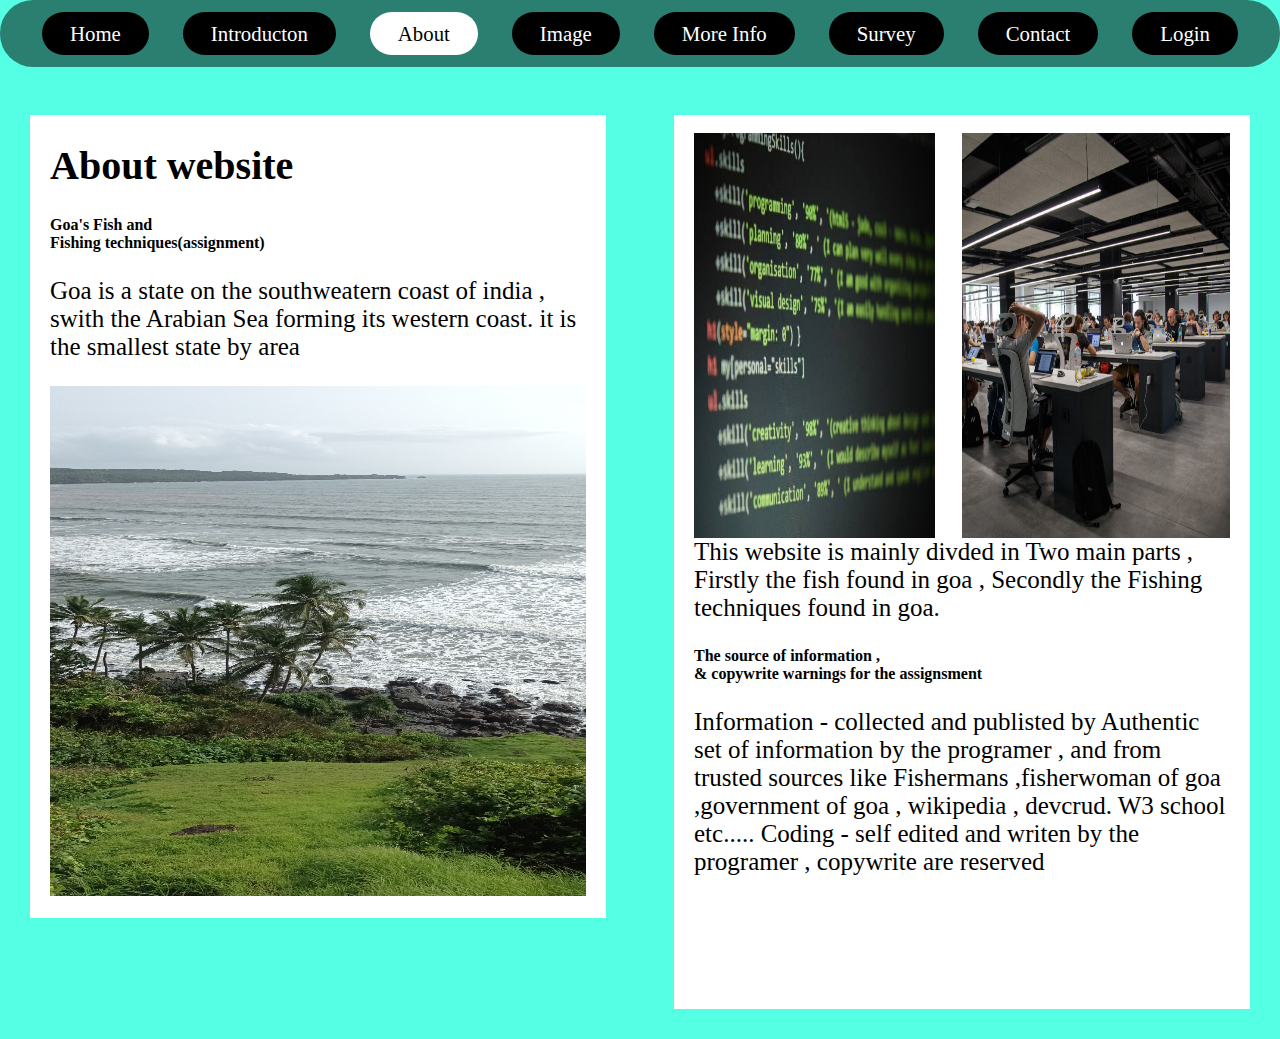
<file: About.html>
<!DOCTYPE html>
<html>
<head>
	<title>About</title>
	<style>
	#center{
	text-align: center;
}
body{
	margin: 0;
	padding: 0;
	background: #55ffe3;
} 
</style>
<link rel="stylesheet" type="text/css" href="about/about.css">

</head>
<body>
	<div class="image">
		<div class="image-overlay">
			<div style="border-radius: 33px; background-color: rgba(0, 0, 0, 0.5);">
			<div id="center">
				<br>
			<!---the start of button--->
                
                <a href="index.html" class="bnt jk btn-sm">Home</a>
                <a href="Introducton.html" class="bnt jk btn-sm">Introducton</a>
                <a href="About.html" class="bnt kj btn-sm">About</a>
                <a href="image.html" class="bnt jk btn-sm">Image</a>
                <a href="Traditional Methods of Fishing in Goa.html" class="bnt jk btn-sm">More Info</a>
                <a href="surveyform.html" class="bnt jk btn-sm">Survey</a>
                <a href="contact.html" class="bnt jk btn-sm">Contact</a>
                <a href="login/login.html" class="bnt jk btn-sm">Login</a>
 
 <!---the end of button--->
			</div>
			<br>
		</div>
			<br>
			<div id="left">
				<div style="padding-left: 20px;
				padding-right: 20px;">
				<h1>About website</h1>
				<h4>Goa's Fish and<br>Fishing techniques(assignment)</h4>
                    <p class="font1">Goa is a state on the southweatern coast of india , swith the Arabian Sea forming its western coast. it is the smallest state by area</p>
                    <img src="about/Snapchat-1506180828.jpg" height="510" width="100%">
                    <br>
                    <br>
                </div>    
			</div>
			<div id="right">
				<div style="padding-left: 20px;
				padding-right: 20px;">
				<br>
				<img src="about/blog-3.jpg" id="left1">
				<img src="about/about-2.jpg" id="right2">
				<br>
				<p class="font1">This website is mainly divded in Two main parts , Firstly the fish found in goa , Secondly the Fishing techniques found in goa. </p>  

                            <p><b>The source of information ,  <br>& copywrite warnings for the assignsment</b><br>
                            </p> 											

                            <p class="font1">Information - collected and publisted by Authentic set of information by the programer , and from trusted sources like Fishermans ,fisherwoman of goa ,government of goa , wikipedia , devcrud. W3 school etc..... Coding - self edited and writen by the programer , copywrite are reserved </p>
                            <br><br><br><br><br><br>
				</div>
			</div>	
		    </div>
		</div>
		
	</div>
</body>
</html>
</file>
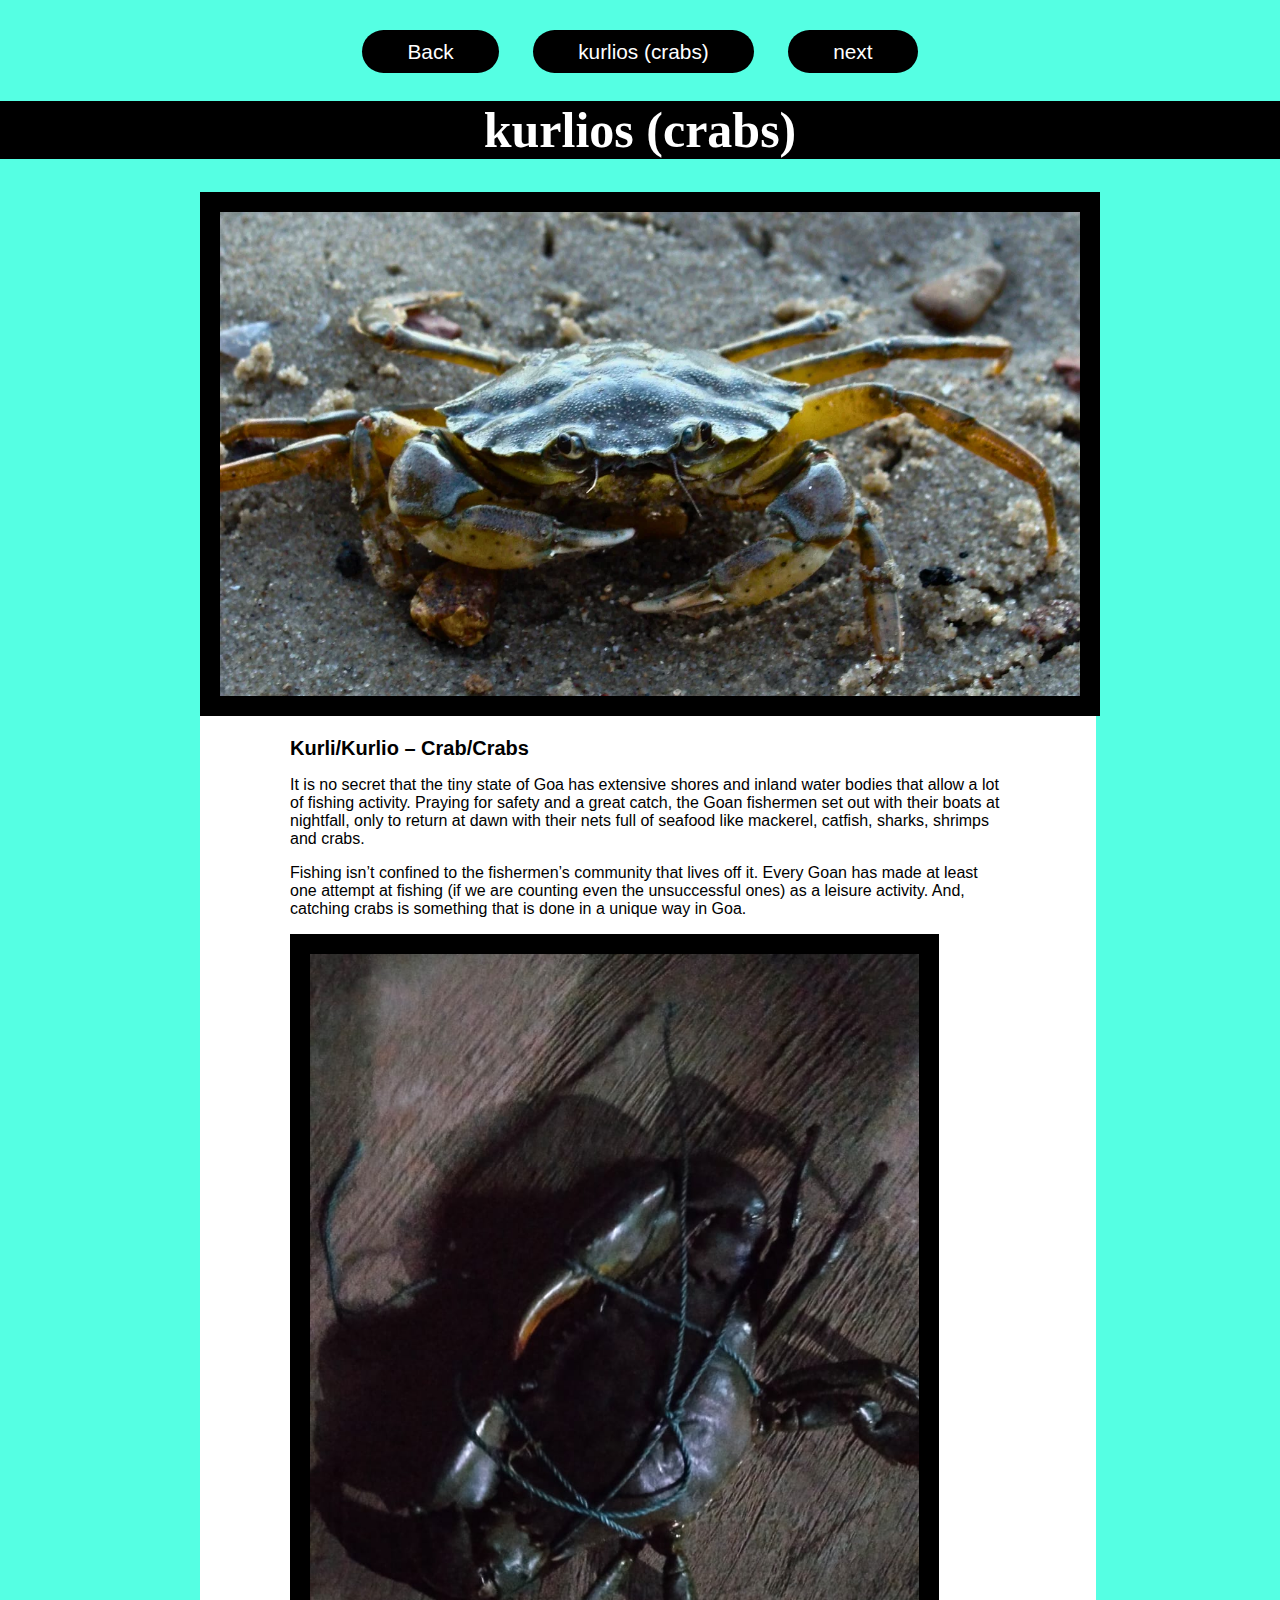
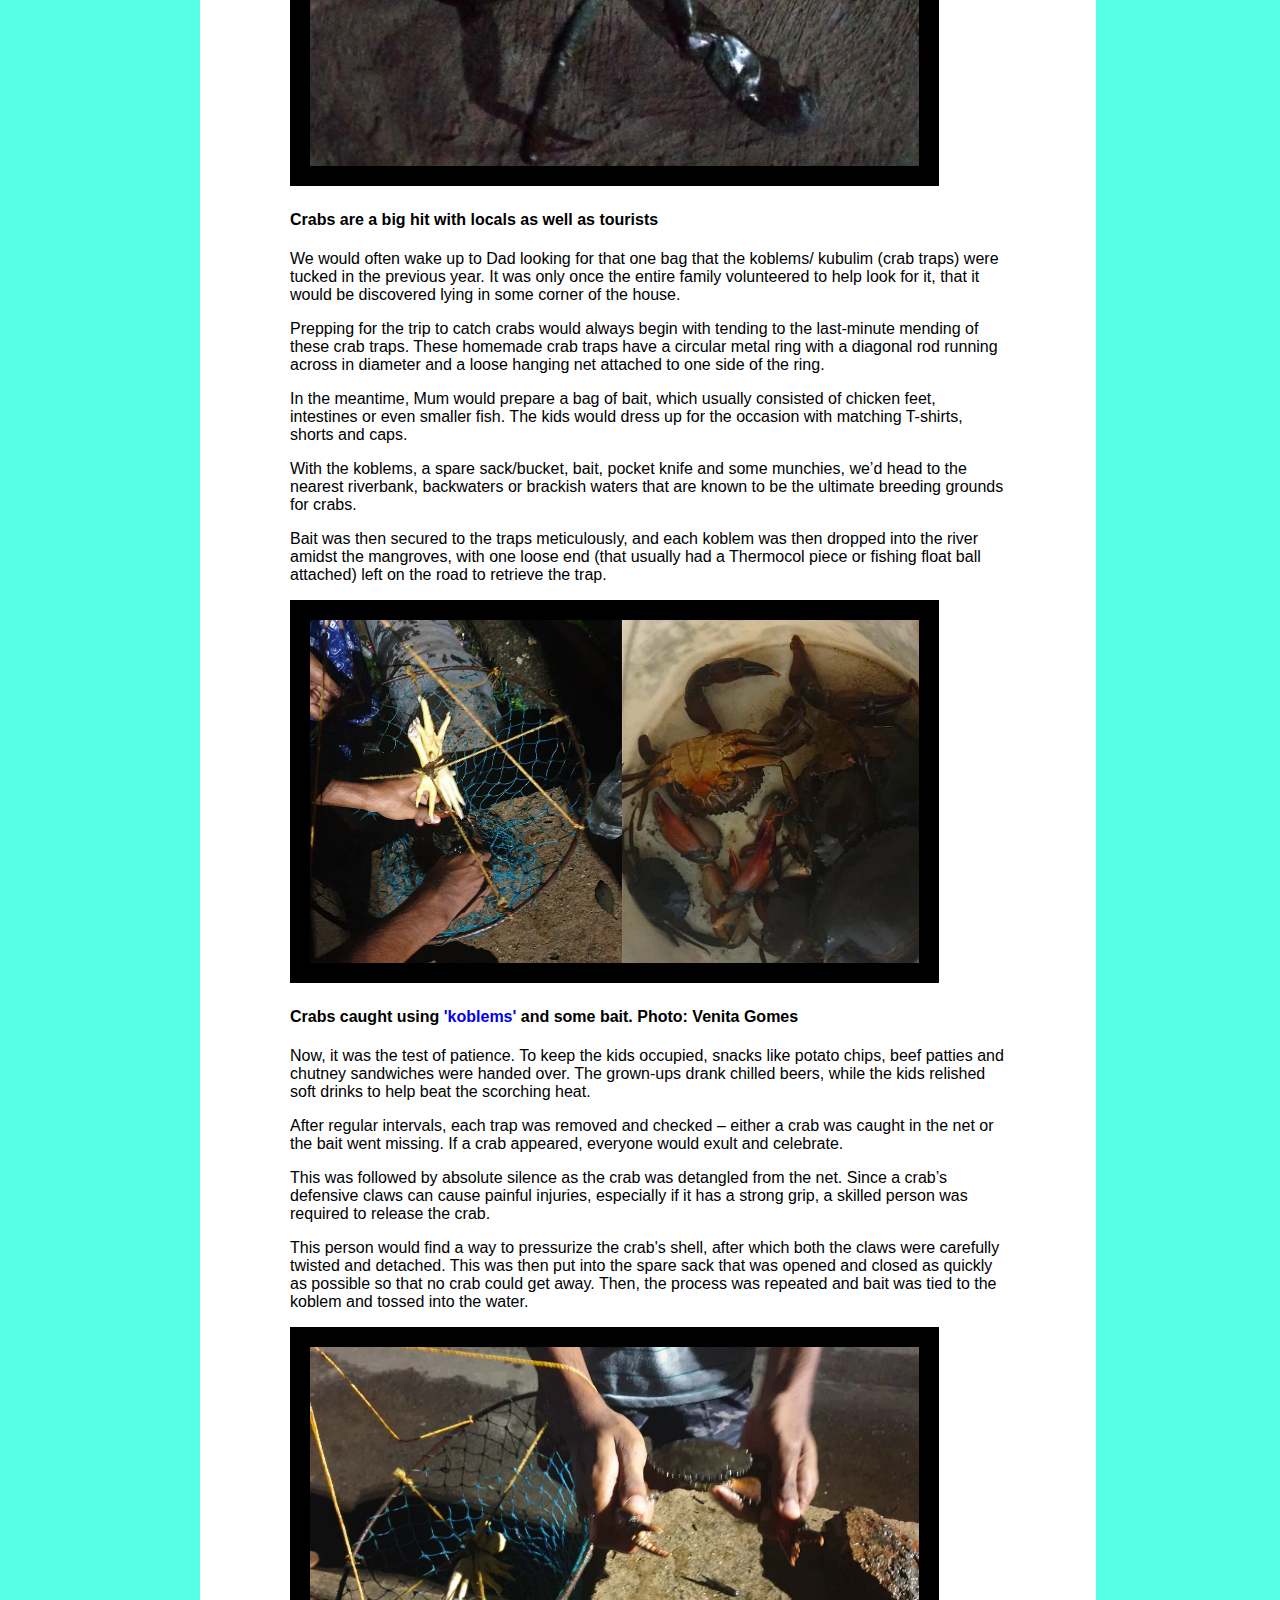
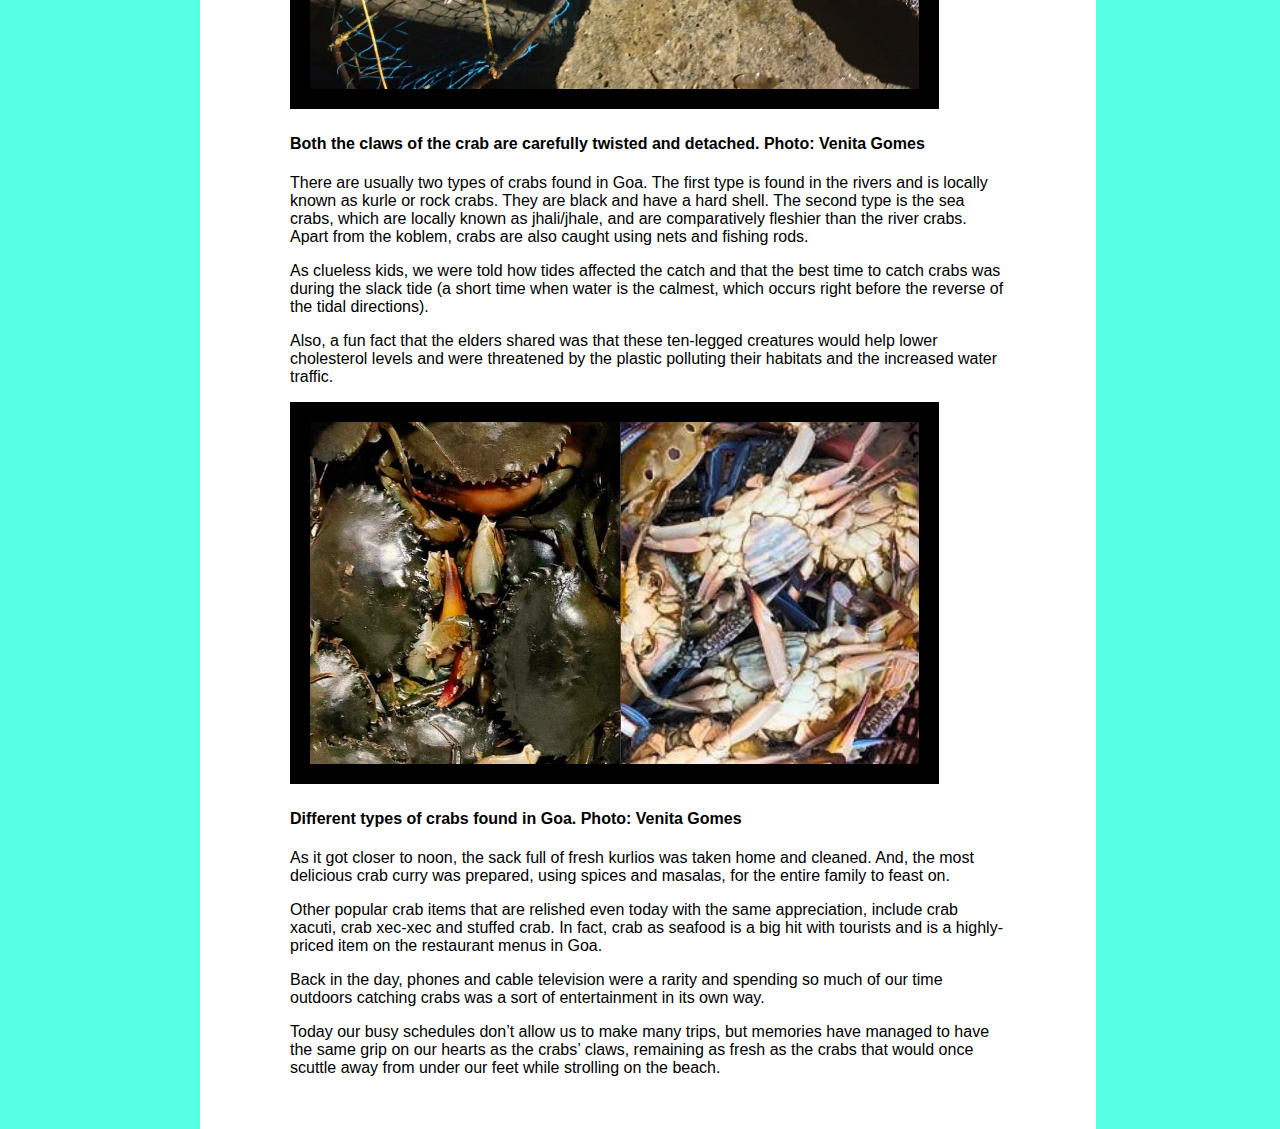
<file: crabe.html>
<!DOCTYPE html>
<html>
<head>
	<meta charset="utf-8">
	<meta name="viewport" content="width=device-width, initial-scale=1">
	<title></title>
	<link rel="stylesheet" type="text/css" href="crabe/crabe.css">
	<style>
		 #container{
      	text-align: center;
      }
      h1{
      	font-size: 50px;
      	font-family: 'Croissant One', cursive;
      }
      #k{
      	background-color: black;
      	color: white;
      	font-family: 'Croissant One', cursive;
      }
      h2{
      	font-size: 20px;
      	font-family: 'Poppins', sans-serif
      }
      p{
      	font-size: 16px;
      }
      td {
         border:3px solid black;
         font-size: 18px;
      }
	</style>
</head>
<body><div id="container">
<br>
<br>
<a href="image.html" class="bnt jk btn-sm">Back</a>
<a href="#" class="bnt jk btn-sm">kurlios (crabs)</a>
<a href="Traditional Methods of Fishing in Goa.html" class="bnt jk btn-sm">next</a>
	</div>
	<h1 align="center" id="k">kurlios (crabs)</h1>
	
<div style="padding-left: 200px; width:70%; height: 50%; ">
	<div style="background-color: white;">
	<img src="fish/crabe.jpg" width="96%" border="20px">
	<div style=" padding-left: 90px; padding-right: 90px;">
		<h2>Kurli/Kurlio – Crab/Crabs</h2>
		<p>It is no secret that the tiny state of Goa has extensive shores and inland water bodies that allow a lot of fishing activity. Praying for safety and a great catch, the Goan fishermen set out with their boats at nightfall, only to return at dawn with their nets full of seafood like mackerel, catfish, sharks, shrimps and crabs.</p> 

     <p> Fishing isn’t confined to the fishermen’s community that lives off it. Every Goan has made at least one attempt at fishing (if we are counting even the unsuccessful ones) as a leisure activity. And, catching crabs is something that is done in a unique way in Goa. </p>
     <img src="fish/crabe1.jpg" width="85%" border="20px">
     <h4>Crabs are a big hit with locals as well as tourists</h4>
     <p>We would often wake up to Dad looking for that one bag that the koblems/ kubulim (crab traps) were tucked in the previous year. It was only once the entire family volunteered to help look for it, that it would be discovered lying in some corner of the house.  </p>

     <p>Prepping for the trip to catch crabs would always begin with tending to the last-minute mending of these crab traps. These homemade crab traps have a circular metal ring with a diagonal rod running across in diameter and a loose hanging net attached to one side of the ring. </p>

    <p> In the meantime, Mum would prepare a bag of bait, which usually consisted of chicken feet, intestines or even smaller fish. The kids would dress up for the occasion with matching T-shirts, shorts and caps.</p>

	<p>With the koblems, a spare sack/bucket, bait, pocket knife and some munchies, we’d head to the nearest riverbank, backwaters or brackish waters that are known to be the ultimate breeding grounds for crabs. </p>

    <p>Bait was then secured to the traps meticulously, and each koblem was then dropped into the river amidst the mangroves, with one loose end (that usually had a Thermocol piece or fishing float ball attached) left on the road to retrieve the trap.</p>
    <img src="fish/crabe2.jpg" width="85%" border="20px">
    <h4>Crabs caught using <a href="Traditional Methods of Fishing in Goa.html">'koblems'</a> and some bait. Photo: Venita Gomes</h4>
    <p>Now, it was the test of patience. To keep the kids occupied, snacks like potato chips, beef patties and chutney sandwiches were handed over. The grown-ups drank chilled beers, while the kids relished soft drinks to help beat the scorching heat. </p>

    <p>After regular intervals, each trap was removed and checked – either a crab was caught in the net or the bait went missing. If a crab appeared, everyone would exult and celebrate. </p>

    <p>This was followed by absolute silence as the crab was detangled from the net. Since a crab’s defensive claws can cause painful injuries, especially if it has a strong grip, a skilled person was required to release the crab. </p>

    <p>This person would find a way to pressurize the crab's shell, after which both the claws were carefully twisted and detached. This was then put into the spare sack that was opened and closed as quickly as possible so that no crab could get away. Then, the process was repeated and bait was tied to the koblem and tossed into the water.</p>
     <img src="fish/crabe3.jpg" width="85%" border="20px">
    <h4>Both the claws of the crab are carefully twisted and detached. Photo: Venita Gomes</h4>
    <p>There are usually two types of crabs found in Goa. The first type is found in the rivers and is locally known as kurle or rock crabs. They are black and have a hard shell. The second type is the sea crabs, which are locally known as jhali/jhale, and are comparatively fleshier than the river crabs. Apart from the koblem, crabs are also caught using nets and fishing rods.</p> 

   <p> As clueless kids, we were told how tides affected the catch and that the best time to catch crabs was during the slack tide (a short time when water is the calmest, which occurs right before the reverse of the tidal directions). </p>
 
    <p>Also, a fun fact that the elders shared was that these ten-legged creatures would help lower cholesterol levels and were threatened by the plastic polluting their habitats and the increased water traffic.</p>
    <img src="fish/crabe4.jpg" width="85%" border="20px">
    <h4>Different types of crabs found in Goa. Photo: Venita Gomes</h4>
    <p>As it got closer to noon, the sack full of fresh kurlios was taken home and cleaned. And, the most delicious crab curry was prepared, using spices and masalas, for the entire family to feast on. </p>

    <p>Other popular crab items that are relished even today with the same appreciation, include crab xacuti, crab xec-xec and stuffed crab. In fact, crab as seafood is a big hit with tourists and is a highly-priced item on the restaurant menus in Goa.</p>

    <p>Back in the day, phones and cable television were a rarity and spending so much of our time outdoors catching crabs was a sort of entertainment in its own way.</p>

    <p>Today our busy schedules don’t allow us to make many trips, but memories have managed to have the same grip on our hearts as the crabs’ claws, remaining as fresh as the crabs that would once scuttle away from under our feet while strolling on the beach.</p>
	<br>
   <br>
	</div>
</div>
</div>
</body>
</html>
</file>
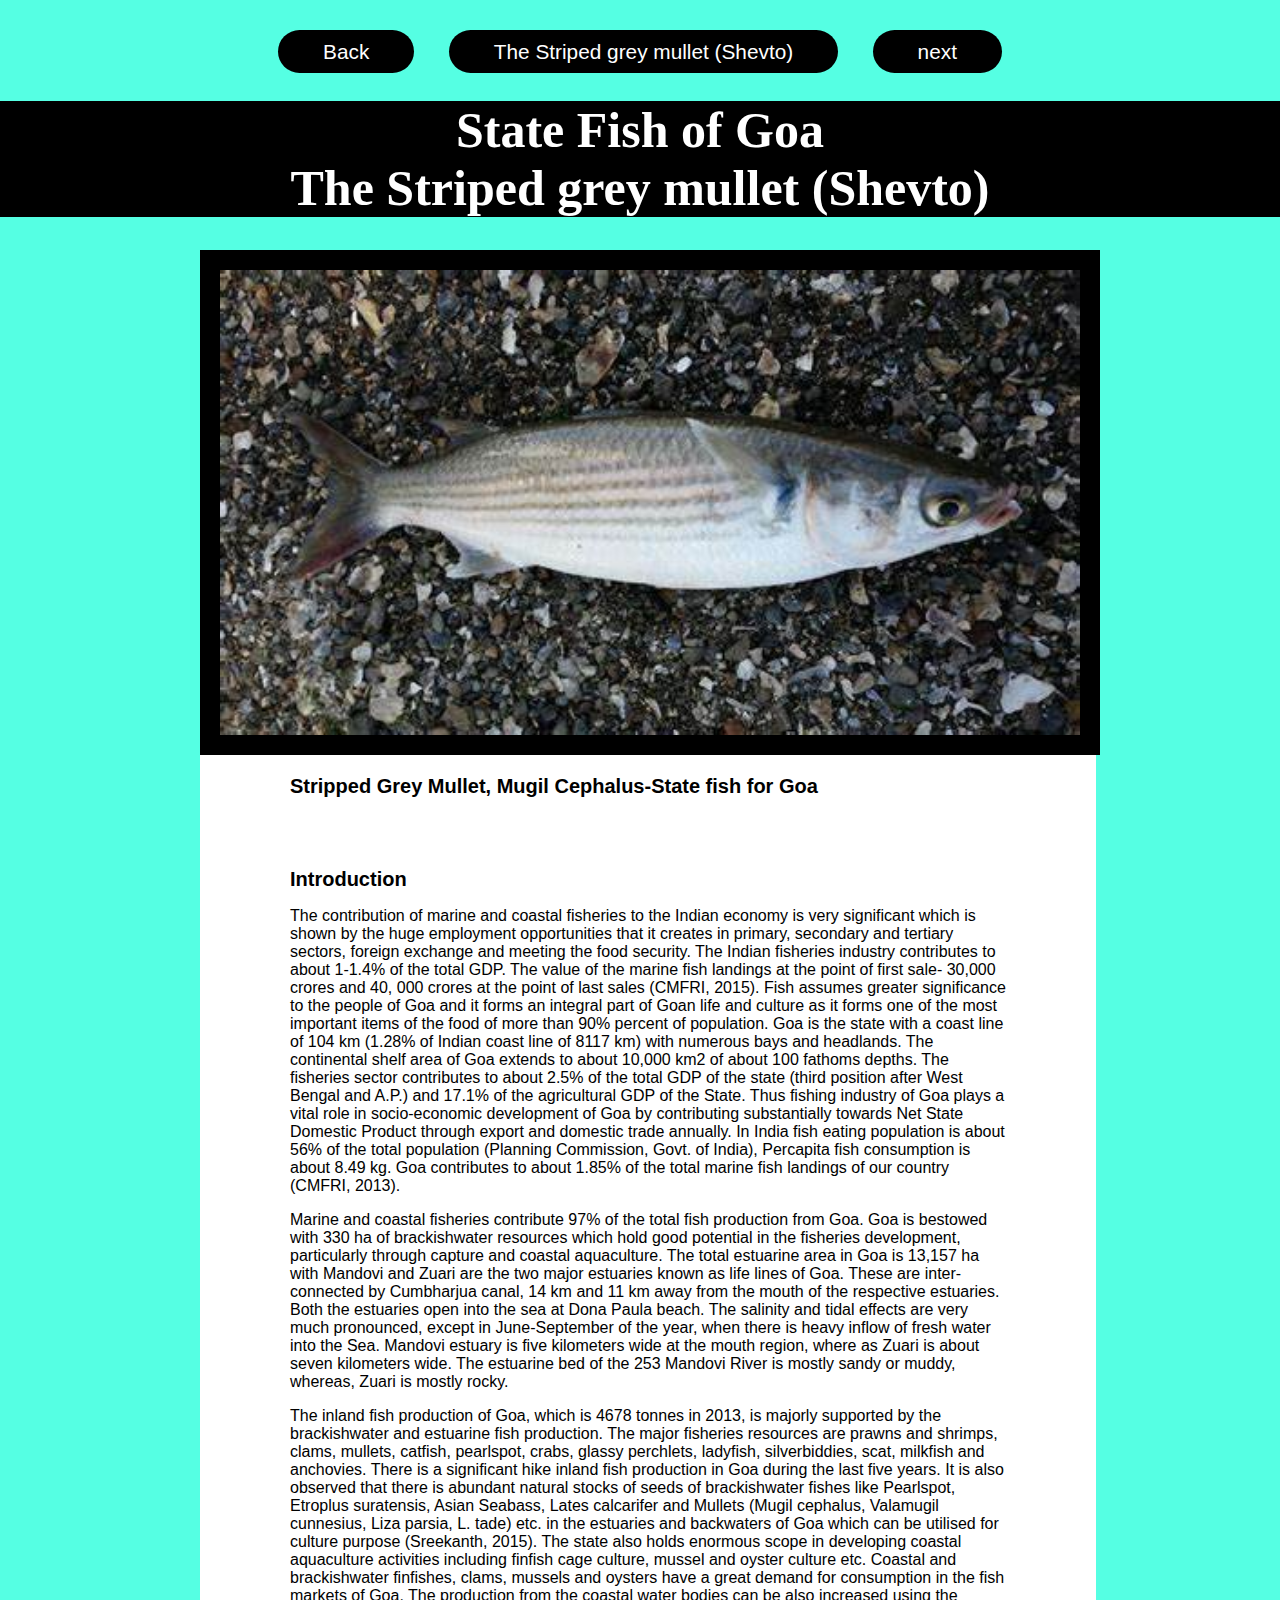
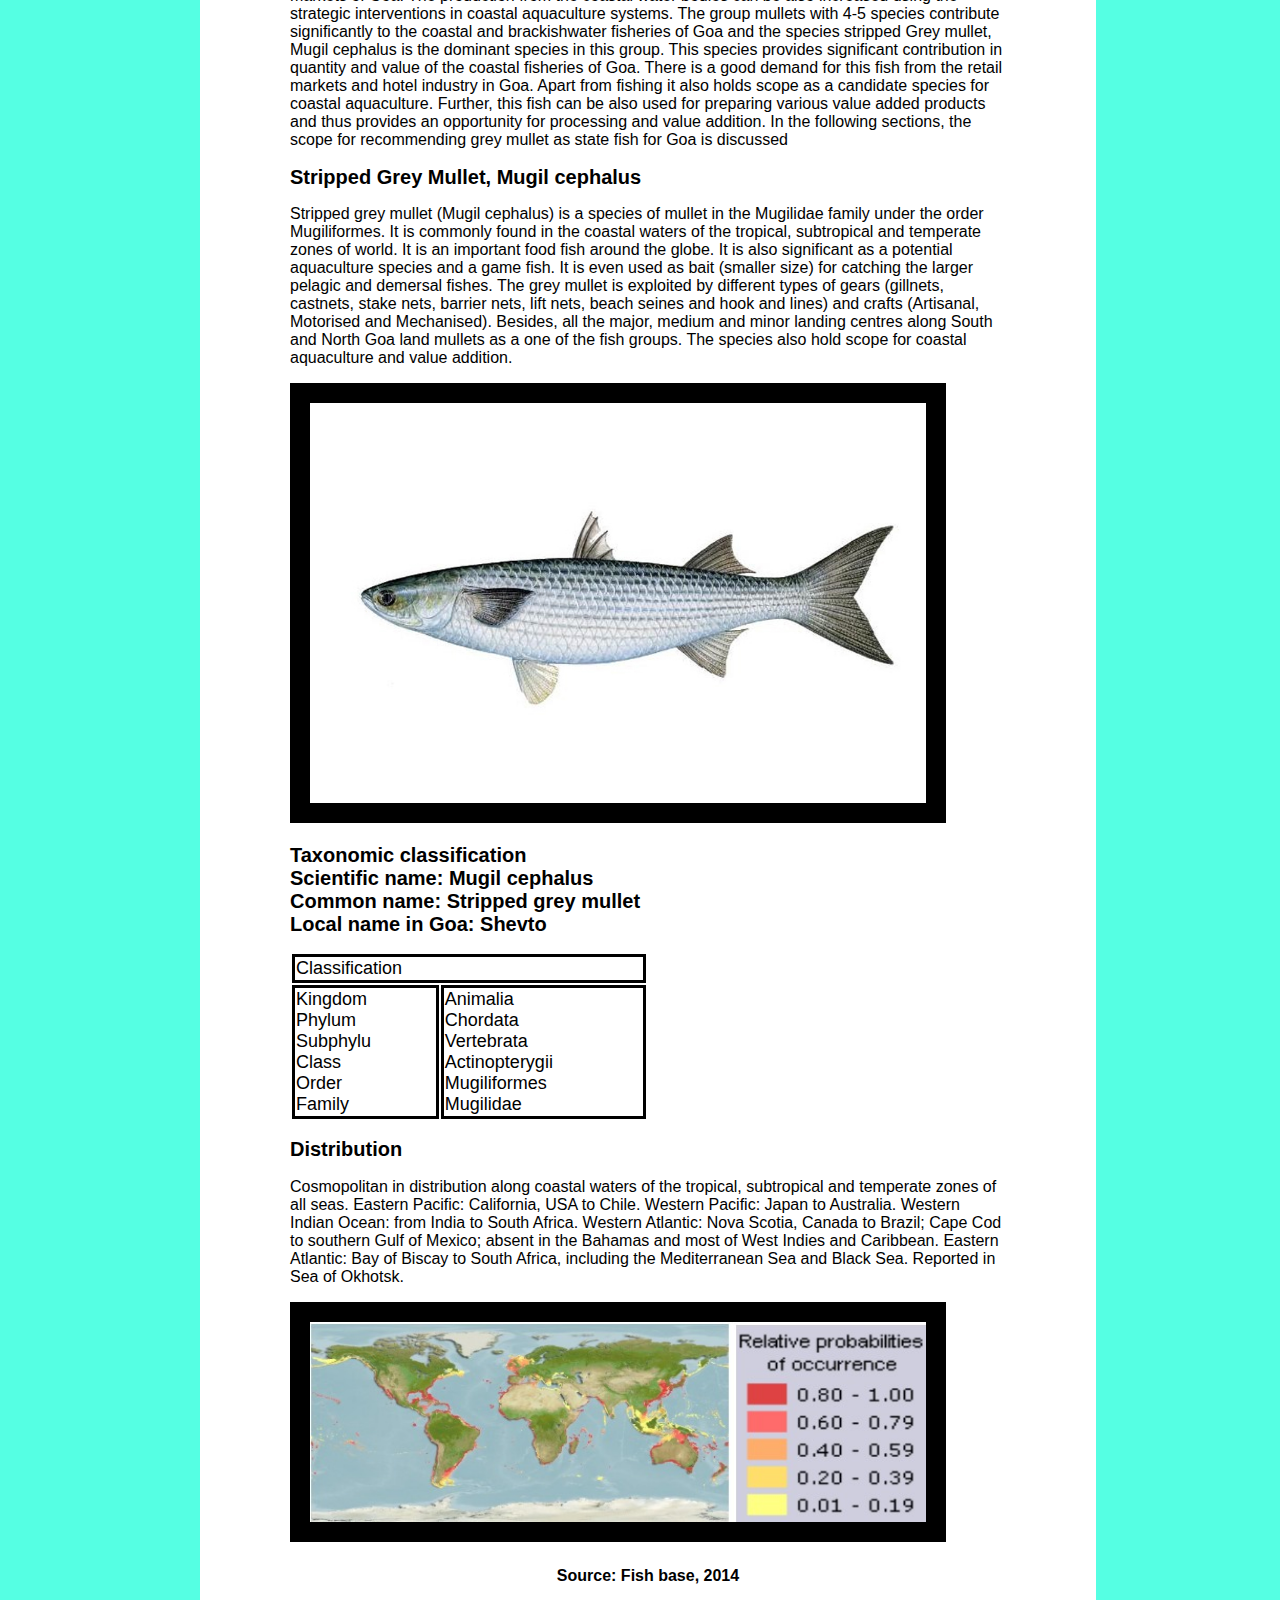
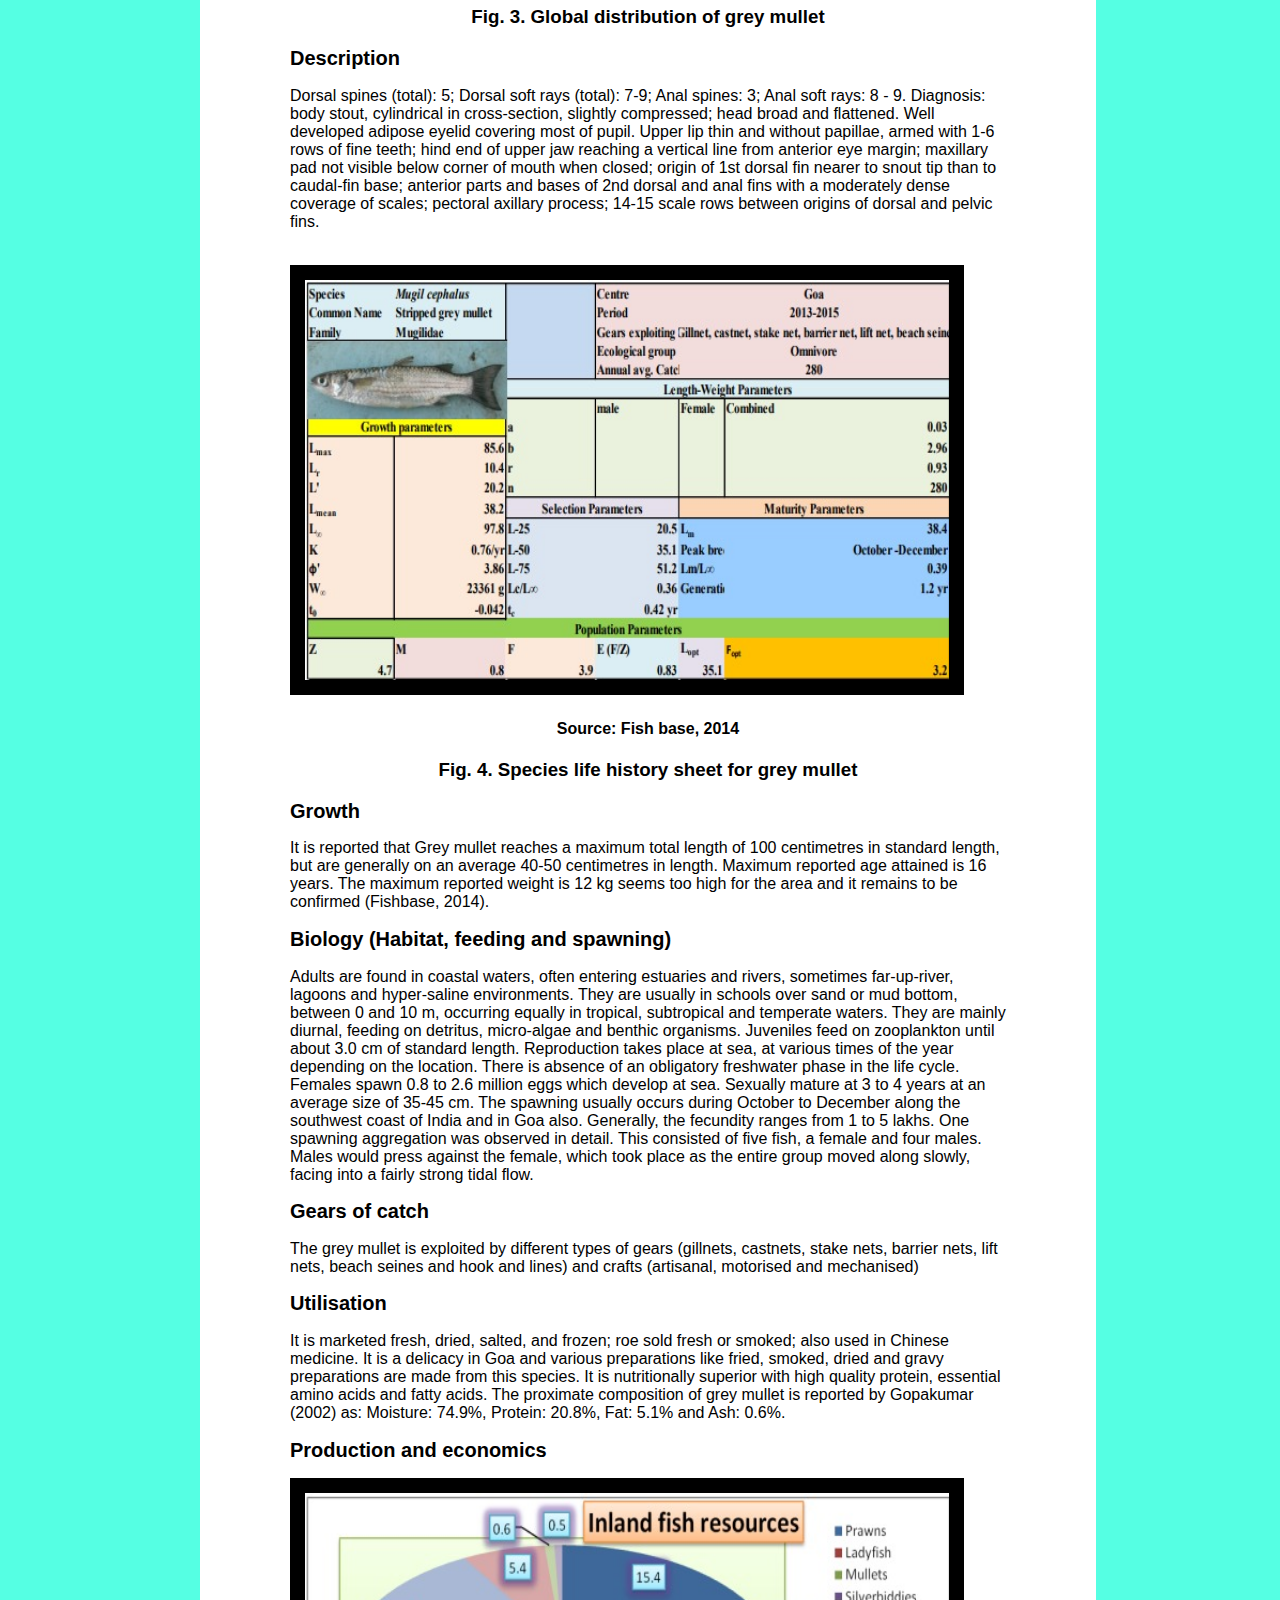
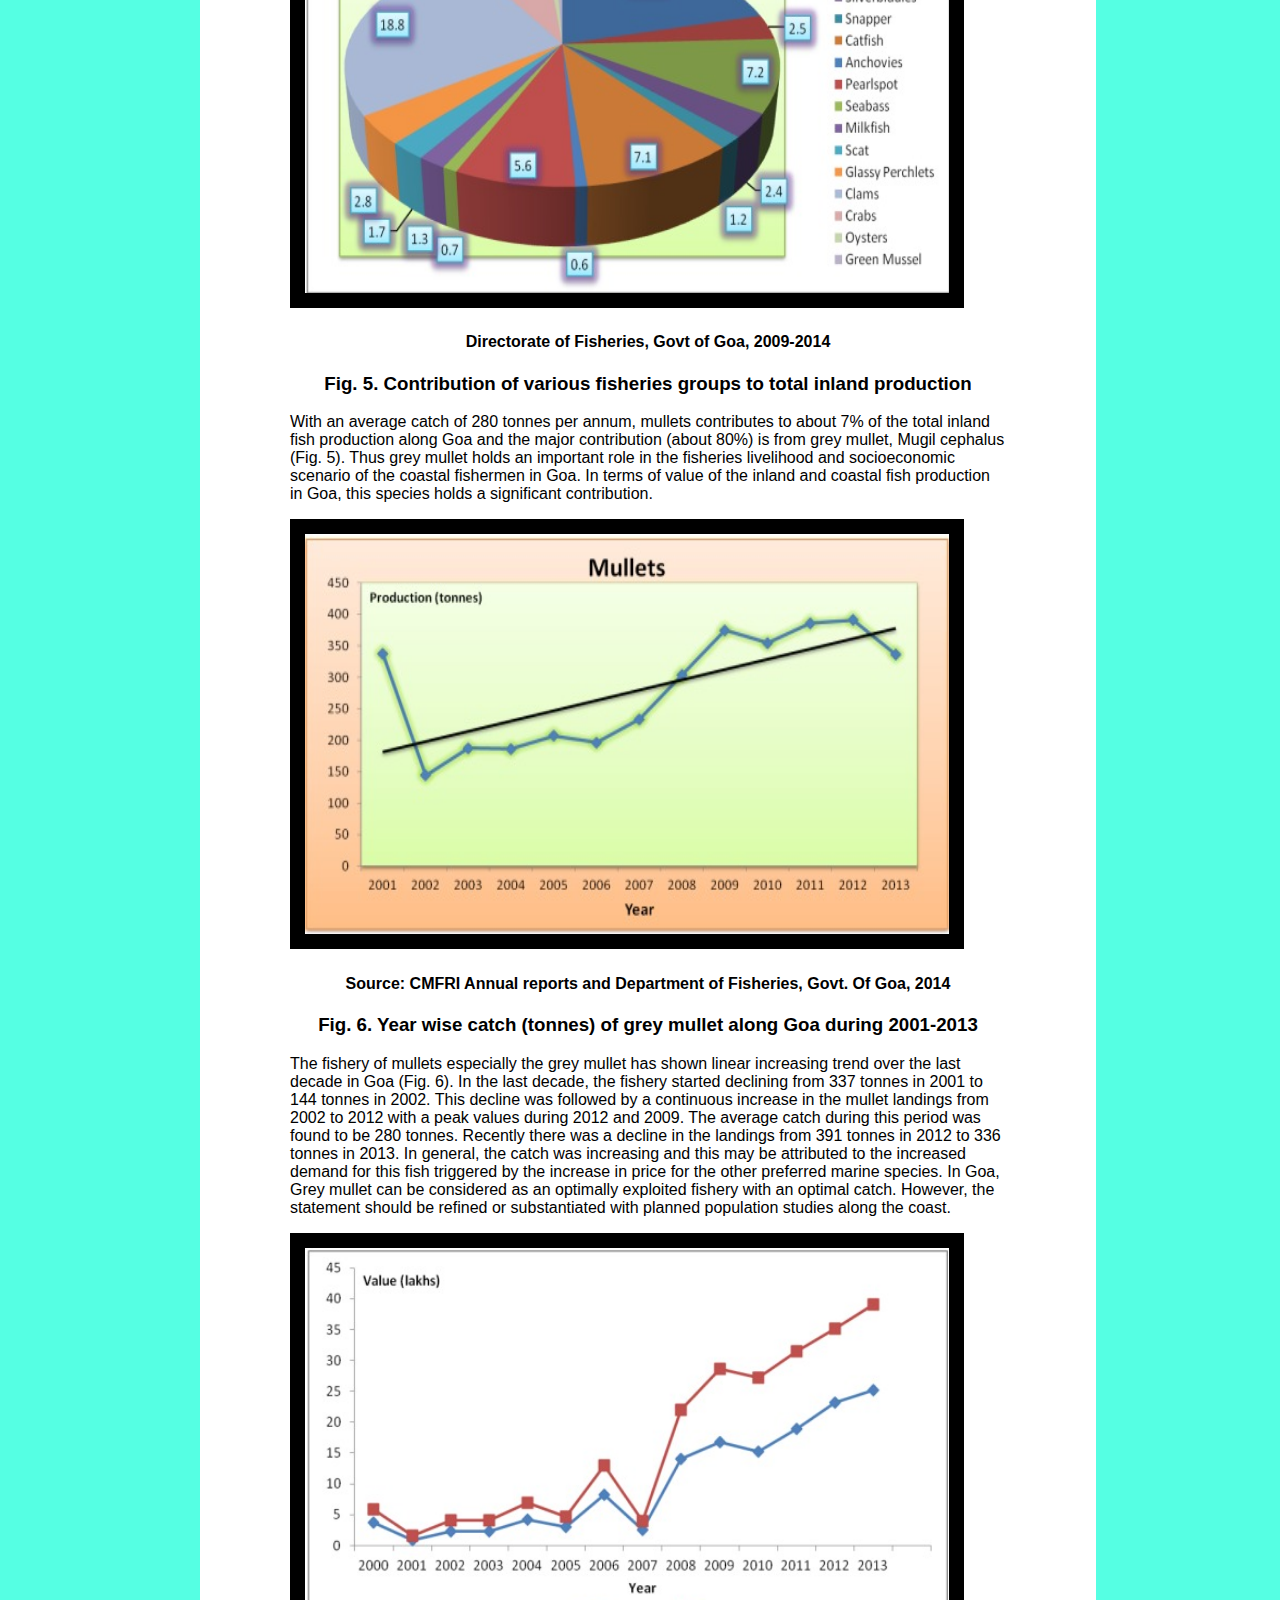
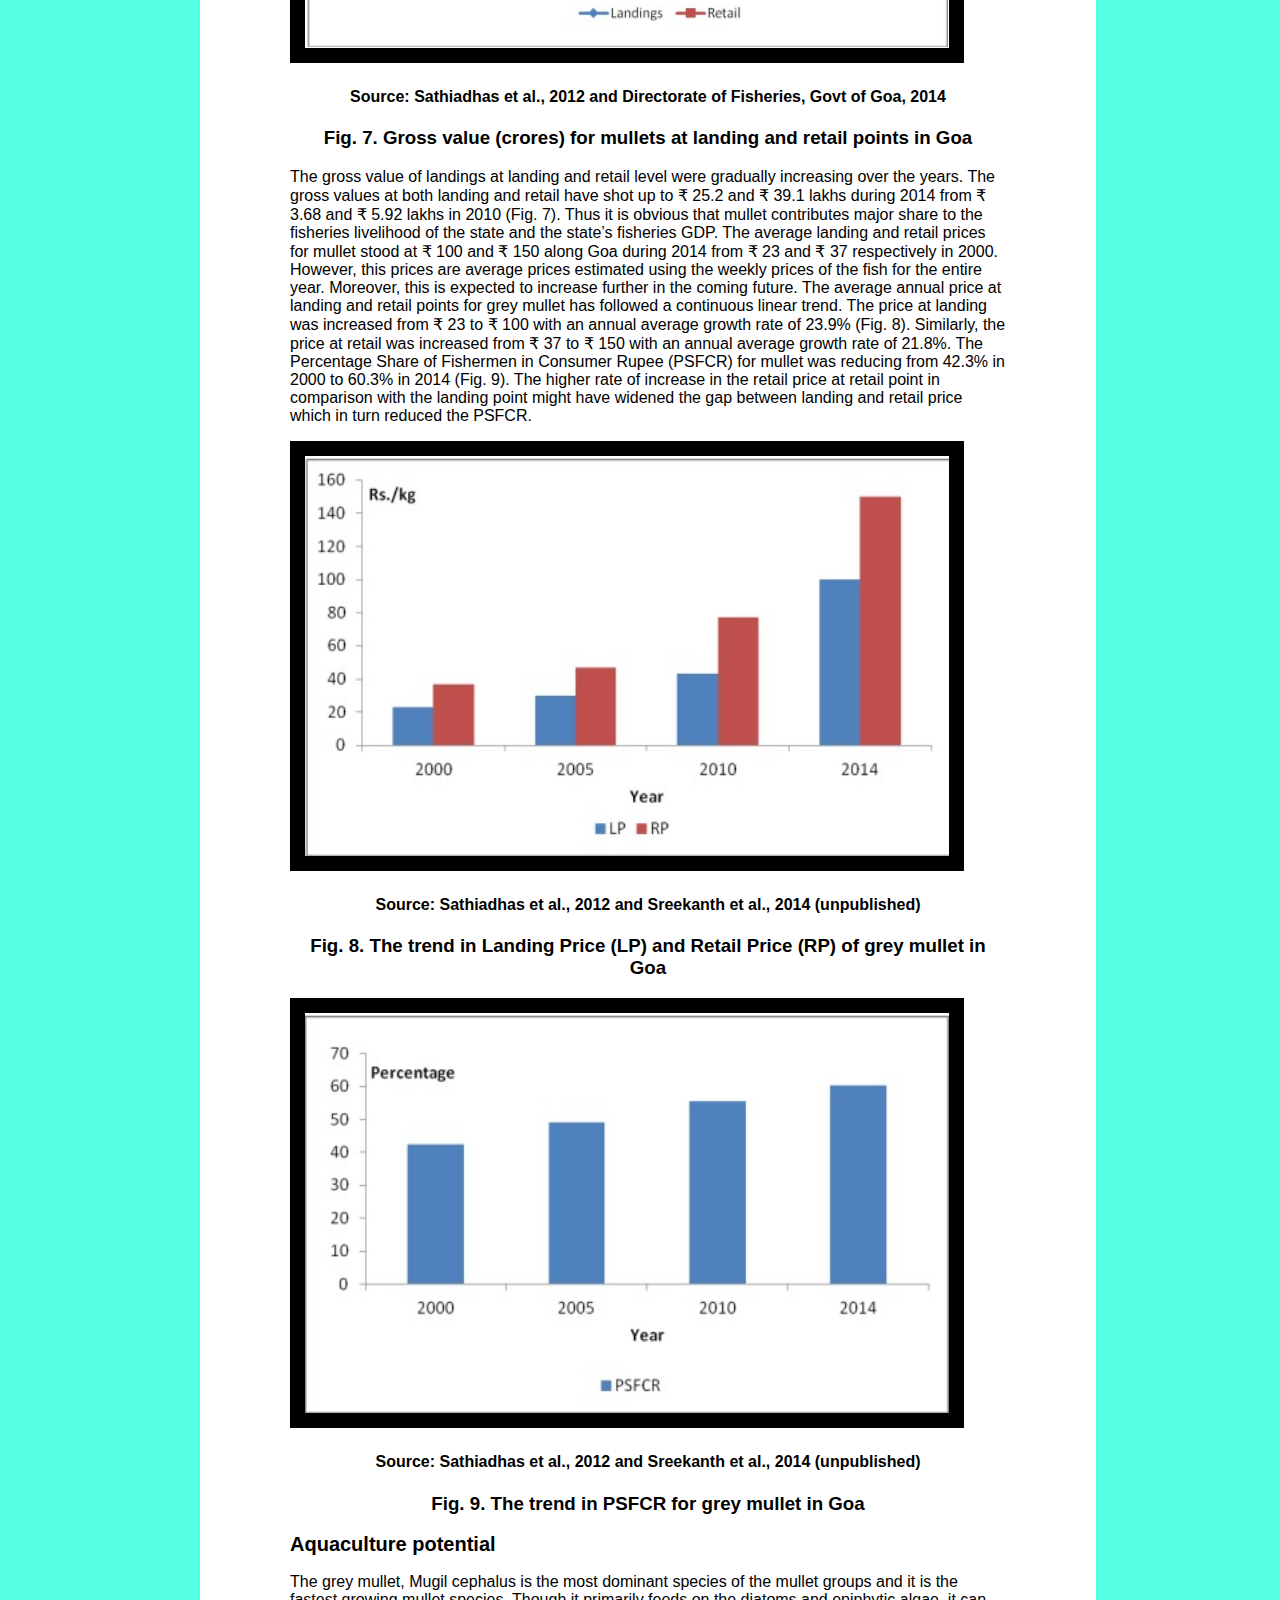
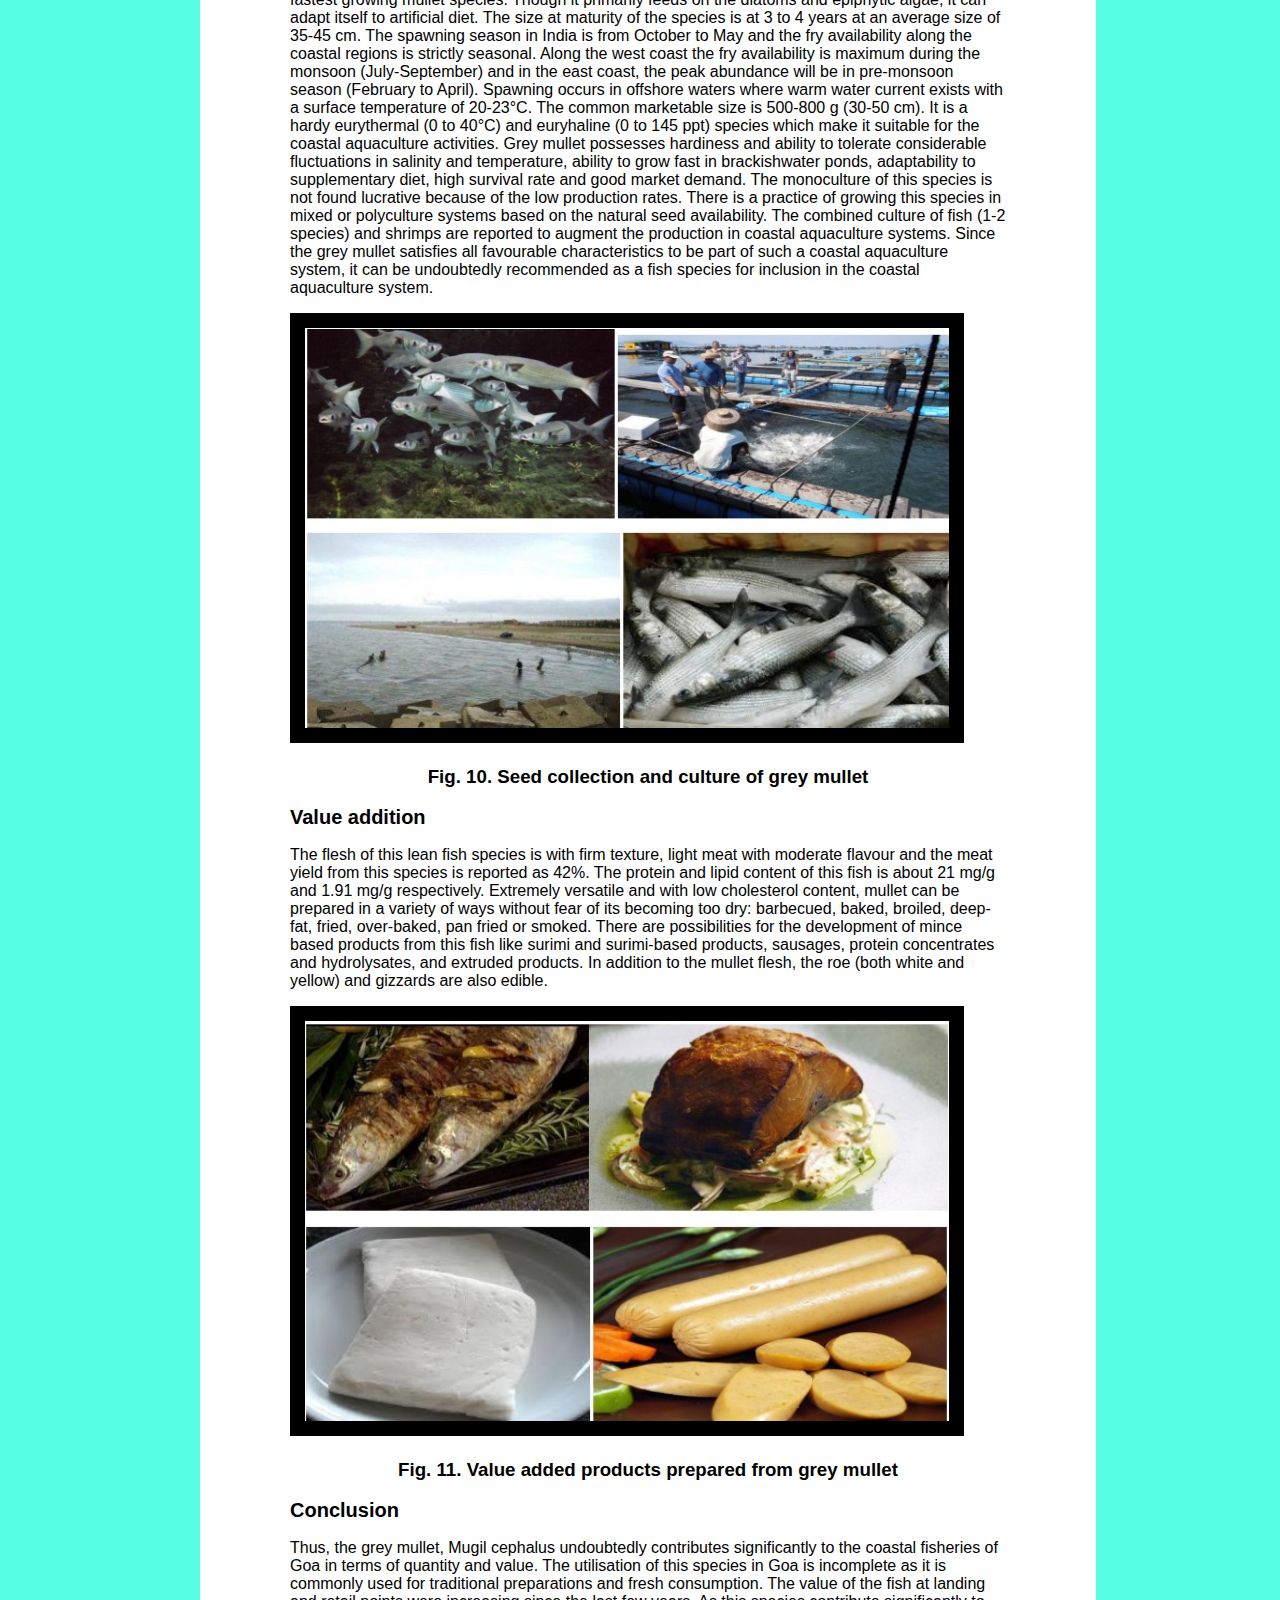
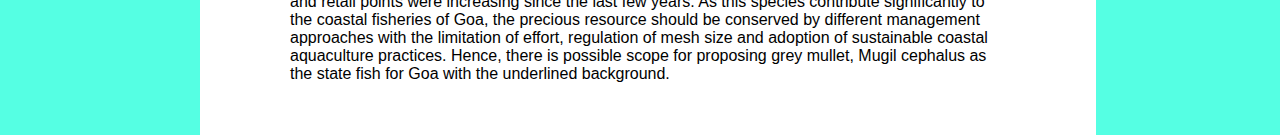
<file: Stripped Grey Mullet.html>
<!DOCTYPE html>
<html>
<head>
	<meta charset="utf-8">
	<meta name="viewport" content="width=device-width, initial-scale=1">
	<title></title>
	<link rel="stylesheet" type="text/css" href="Stripped Grey Mullet/Stripped Grey Mullet.css">
	<style>
		 #container{
      	text-align: center;
      }
      h1{
      	font-size: 50px;
      	font-family: 'Croissant One', cursive;
      }
      #k{
      	background-color: black;
      	color: white;
      	font-family: 'Croissant One', cursive;
      }
      h2{
      	font-size: 20px;
      	font-family: 'Poppins', sans-serif
      }
      p{
      	font-size: 16px;
      }
      td {
         border:3px solid black;
         font-size: 18px;
      }
	</style>
</head>
<body>
      <div id="container">
<br>
<br>
<a href="image.html" class="bnt jk btn-sm">Back</a>
<a href="#" class="bnt jk btn-sm">The Striped grey mullet (Shevto)</a>
<a href="Traditional Methods of Fishing in Goa.html" class="bnt jk btn-sm">next</a>
	</div>
	<h1 align="center" id="k">State Fish of Goa<br> The Striped grey mullet (Shevto)</h1>
	
<div style="padding-left: 200px; width:70%; height: 50%; ">
	<div style="background-color: white;">
	<img src="fish/Striped grey mullet12.jpg" width="96%" border="20px">
	<div style=" padding-left: 90px; padding-right: 90px;">
	<h2>Stripped Grey Mullet, Mugil Cephalus-State fish for Goa</h2><br><br>
	<h2>Introduction</h2>
	<p>The contribution of marine and coastal fisheries to the Indian economy is very 
 significant which is shown by the huge employment opportunities that it creates in primary, 
secondary and tertiary sectors, foreign exchange and meeting the food security. The Indian 
fisheries industry contributes to about 1-1.4% of the total GDP. The value of the marine fish 
landings at the point of first sale- 30,000 crores and 40, 000 crores at the point of last sales 
(CMFRI, 2015). Fish assumes greater significance to the people of Goa and it forms an 
integral part of Goan life and culture as it forms one of the most important items of the food 
of more than 90% percent of population. Goa is the state with a coast line of 104 km (1.28% 
of Indian coast line of 8117 km) with numerous bays and headlands. The continental shelf 
area of Goa extends to about 10,000 km2
of about 100 fathoms depths. The fisheries sector 
contributes to about 2.5% of the total GDP of the state (third position after West Bengal and 
A.P.) and 17.1% of the agricultural GDP of the State. Thus fishing industry of Goa plays a 
vital role in socio-economic development of Goa by contributing substantially towards Net 
State Domestic Product through export and domestic trade annually. In India fish eating 
population is about 56% of the total population (Planning Commission, Govt. of India), 
Percapita fish consumption is about 8.49 kg. Goa contributes to about 1.85% of the total 
marine fish landings of our country (CMFRI, 2013).
</p>
<p>Marine and coastal fisheries contribute 97% of the total fish production from Goa. 
Goa is bestowed with 330 ha of brackishwater resources which hold good potential in the 
fisheries development, particularly through capture and coastal aquaculture. The total 
estuarine area in Goa is 13,157 ha with Mandovi and Zuari are the two major estuaries known 
as life lines of Goa. These are inter-connected by Cumbharjua canal, 14 km and 11 km away 
from the mouth of the respective estuaries. Both the estuaries open into the sea at Dona Paula 
beach. The salinity and tidal effects are very much pronounced, except in June-September of 
the year, when there is heavy inflow of fresh water into the Sea. Mandovi estuary is five 
kilometers wide at the mouth region, where as Zuari is about seven kilometers wide. The 
estuarine bed of the 253 Mandovi River is mostly sandy or muddy, whereas, Zuari is mostly 
rocky.</p>
<p>
	The inland fish production of Goa, which is 4678 tonnes in 2013, is majorly supported 
by the brackishwater and estuarine fish production. The major fisheries resources are prawns 
and shrimps, clams, mullets, catfish, pearlspot, crabs, glassy perchlets, ladyfish, silverbiddies, 
scat, milkfish and anchovies. There is a significant hike inland fish production in Goa during 
the last five years. It is also observed that there is abundant natural stocks of seeds of 
brackishwater fishes like Pearlspot, Etroplus suratensis, Asian Seabass, Lates calcarifer and
Mullets (Mugil cephalus, Valamugil cunnesius, Liza parsia, L. tade) etc. in the estuaries and 
backwaters of Goa which can be utilised for culture purpose (Sreekanth, 2015). The state also 
holds enormous scope in developing coastal aquaculture activities including finfish cage 
culture, mussel and oyster culture etc. Coastal and brackishwater finfishes, clams, mussels 
and oysters have a great demand for consumption in the fish markets of Goa. The production 
from the coastal water bodies can be also increased using the strategic interventions in coastal 
aquaculture systems. The group mullets with 4-5 species contribute significantly to the 
coastal and brackishwater fisheries of Goa and the species stripped Grey mullet, Mugil 
cephalus is the dominant species in this group. This species provides significant contribution 
in quantity and value of the coastal fisheries of Goa. There is a good demand for this fish 
from the retail markets and hotel industry in Goa. Apart from fishing it also holds scope as a 
candidate species for coastal aquaculture. Further, this fish can be also used for preparing 
various value added products and thus provides an opportunity for processing and value 
addition. In the following sections, the scope for recommending grey mullet as state fish for 
Goa is discussed
</p>
<h2>Stripped Grey Mullet, Mugil cephalus</h2>
<p>Stripped grey mullet (Mugil cephalus) is a species of mullet in the Mugilidae family under
the order Mugiliformes. It is commonly found in the coastal waters of the tropical, 
subtropical and temperate zones of world. It is an important food fish around the globe. It is 
also significant as a potential aquaculture species and a game fish. It is even used as bait
(smaller size) for catching the larger pelagic and demersal fishes. The grey mullet is exploited 
by different types of gears (gillnets, castnets, stake nets, barrier nets, lift nets, beach seines
and hook and lines) and crafts (Artisanal, Motorised and Mechanised). Besides, all the major, 
medium and minor landing centres along South and North Goa land mullets as a one of the 
fish groups. The species also hold scope for coastal aquaculture and value addition.
</p>
    <img src="fish/Grey mullet in Goa.jpg" width="86%" border="20px" height="400vh">
    <h2>Taxonomic classification<br>
        Scientific name: Mugil cephalus<br>
        Common name: Stripped grey mullet<br>
        Local name in Goa: Shevto</h2>
	<table style="width: 50%;">
		<tr><td colspan="2">Classification</td></tr>
		<tr><td>Kingdom<br>
			Phylum<br>
			Subphylu<br>
			Class<br> 
		    Order<br>
		    Family<br> </td>
			<td>
				Animalia<br>
				Chordata<br>
				Vertebrata<br>
				Actinopterygii<br>
				Mugiliformes<br>
				Mugilidae<br>
			</td>
		</tr>
	</table>
	<h2>Distribution</h2>
	<p>Cosmopolitan in distribution along coastal waters of the tropical, subtropical and temperate 
zones of all seas. Eastern Pacific: California, USA to Chile. Western Pacific: Japan to 
Australia. Western Indian Ocean: from India to South Africa. Western Atlantic: Nova Scotia, 
Canada to Brazil; Cape Cod to southern Gulf of Mexico; absent in the Bahamas and most of 
West Indies and Caribbean. Eastern Atlantic: Bay of Biscay to South Africa, including the 
Mediterranean Sea and Black Sea. Reported in Sea of Okhotsk.</p>
<img src="fish/Web capture_25-9-2023_234537_www.fisheries.goa.gov.in.jpeg" width="86%" border="20px" height="200vh">
<h4 align="center">Source: Fish base, 2014</h3>
	<h3 align="center">Fig. 3. Global distribution of grey mullet</h3>
<h2>Description</h2>
<p>Dorsal spines (total): 5; Dorsal soft rays (total): 7-9; Anal spines: 3; Anal soft rays: 8 - 9. 
Diagnosis: body stout, cylindrical in cross-section, slightly compressed; head broad and 
flattened. Well developed adipose eyelid covering most of pupil. Upper lip thin and without 
papillae, armed with 1-6 rows of fine teeth; hind end of upper jaw reaching a vertical line 
from anterior eye margin; maxillary pad not visible below corner of mouth when closed; 
origin of 1st dorsal fin nearer to snout tip than to caudal-fin base; anterior parts and bases of 
2nd dorsal and anal fins with a moderately dense coverage of scales; pectoral axillary 
process; 14-15 scale rows between origins of dorsal and pelvic fins.</p><br>
<img src="fish/Web capture_25-9-2023_235339_www.fisheries.goa.gov.in.jpeg" width="90%" border="15px" height="400vh">
<h4 align="center">Source: Fish base, 2014</h3>
	<h3 align="center">Fig. 4. Species life history sheet for grey mullet</h3>
	<h2>Growth</h2>
	<p>It is reported that Grey mullet reaches a maximum total length of 100 centimetres in standard 
length, but are generally on an average 40-50 centimetres in length. Maximum reported age 
attained is 16 years. The maximum reported weight is 12 kg seems too high for the area and it 
remains to be confirmed (Fishbase, 2014).</p>
<h2>Biology (Habitat, feeding and spawning)</h2>
<p>Adults are found in coastal waters, often entering estuaries and rivers, sometimes far-up-river, lagoons and hyper-saline environments. They are usually in schools over sand or mud 
bottom, between 0 and 10 m, occurring equally in tropical, subtropical and temperate waters. 
They are mainly diurnal, feeding on detritus, micro-algae and benthic organisms. Juveniles 
feed on zooplankton until about 3.0 cm of standard length. Reproduction takes place at sea, at 
various times of the year depending on the location. There is absence of an obligatory 
freshwater phase in the life cycle. Females spawn 0.8 to 2.6 million eggs which develop at 
sea. Sexually mature at 3 to 4 years at an average size of 35-45 cm. The spawning usually 
occurs during October to December along the southwest coast of India and in Goa also. 
Generally, the fecundity ranges from 1 to 5 lakhs. One spawning aggregation was observed in 
detail. This consisted of five fish, a female and four males. Males would press against the 
female, which took place as the entire group moved along slowly, facing into a fairly strong 
tidal flow.</p>
<h2>Gears of catch</h2>
<p>The grey mullet is exploited by different types of gears (gillnets, castnets, stake nets, barrier 
nets, lift nets, beach seines and hook and lines) and crafts (artisanal, motorised and 
mechanised)</p>
<h2>Utilisation</h2>
<p>It is marketed fresh, dried, salted, and frozen; roe sold fresh or smoked; also used in Chinese 
medicine. It is a delicacy in Goa and various preparations like fried, smoked, dried and gravy 
preparations are made from this species. It is nutritionally superior with high quality protein, 
essential amino acids and fatty acids. The proximate composition of grey mullet is reported 
by Gopakumar (2002) as: Moisture: 74.9%, Protein: 20.8%, Fat: 5.1% and Ash: 0.6%.
</p>
<h2>Production and economics</h2>
<img src="fish/Web capture_26-9-2023_0439_www.fisheries.goa.gov.in.jpeg" width="90%" border="15px" height="400vh">
<h4 align="center">Directorate of Fisheries, Govt of Goa, 2009-2014</h3>
	<h3 align="center">Fig. 5. Contribution of various fisheries groups to total inland production</h3>
	<p>With an average catch of 280 tonnes per annum, mullets contributes to about 7% of the total 
inland fish production along Goa and the major contribution (about 80%) is from grey mullet, 
Mugil cephalus (Fig. 5). Thus grey mullet holds an important role in the fisheries livelihood 
and socioeconomic scenario of the coastal fishermen in Goa. In terms of value of the inland 
and coastal fish production in Goa, this species holds a significant contribution.</p>
<img src="fish/Web capture_26-9-2023_0824_www.fisheries.goa.gov.in.jpeg" width="90%" border="15px" height="400vh">
<h4 align="center">Source: CMFRI Annual reports and Department of Fisheries, Govt. Of Goa, 2014</h3>
	<h3 align="center">Fig. 6. Year wise catch (tonnes) of grey mullet along Goa during 2001-2013
</h3>
<p>The fishery of mullets especially the grey mullet has shown linear increasing trend over the 
last decade in Goa (Fig. 6). In the last decade, the fishery started declining from 337 tonnes in 
2001 to 144 tonnes in 2002. This decline was followed by a continuous increase in the mullet 
landings from 2002 to 2012 with a peak values during 2012 and 2009. The average catch 
during this period was found to be 280 tonnes. Recently there was a decline in the landings 
from 391 tonnes in 2012 to 336 tonnes in 2013. In general, the catch was increasing and this 
may be attributed to the increased demand for this fish triggered by the increase in price for 
the other preferred marine species. In Goa, Grey mullet can be considered as an optimally 
exploited fishery with an optimal catch. However, the statement should be refined or 
substantiated with planned population studies along the coast.</p>
<img src="fish/Web capture_26-9-2023_0126_www.fisheries.goa.gov.in.jpeg" width="90%" border="15px" height="400vh">
<h4 align="center">Source: Sathiadhas et al., 2012 and Directorate of Fisheries, Govt of Goa, 2014</h3>
	<h3 align="center">Fig. 7. Gross value (crores) for mullets at landing and retail points in Goa
</h3>
<p>The gross value of landings at landing and retail level were gradually increasing over the 
years. The gross values at both landing and retail have shot up to ₹ 25.2 and ₹ 39.1 lakhs
during 2014 from ₹ 3.68 and ₹ 5.92 lakhs in 2010 (Fig. 7). Thus it is obvious that mullet
contributes major share to the fisheries livelihood of the state and the state’s fisheries GDP. 
The average landing and retail prices for mullet stood at ₹ 100 and ₹ 150 along Goa during 
2014 from ₹ 23 and ₹ 37 respectively in 2000. However, this prices are average prices 
estimated using the weekly prices of the fish for the entire year. Moreover, this is expected to 
increase further in the coming future. The average annual price at landing and retail points for 
grey mullet has followed a continuous linear trend. The price at landing was increased from 
₹ 23 to ₹ 100 with an annual average growth rate of 23.9% (Fig. 8). Similarly, the price at 
retail was increased from ₹ 37 to ₹ 150 with an annual average growth rate of 21.8%. The 
Percentage Share of Fishermen in Consumer Rupee (PSFCR) for mullet was reducing from 
42.3% in 2000 to 60.3% in 2014 (Fig. 9). The higher rate of increase in the retail price at 
retail point in comparison with the landing point might have widened the gap between 
landing and retail price which in turn reduced the PSFCR.</p>
<img src="fish/Web capture_26-9-2023_01559_www.fisheries.goa.gov.in.jpeg" width="90%" border="15px" height="400vh">
<h4 align="center">Source: Sathiadhas et al., 2012 and Sreekanth et al., 2014 (unpublished)</h3>
	<h3 align="center">Fig. 8. The trend in Landing Price (LP) and Retail Price (RP) of grey mullet in Goa
</h3>
<img src="fish/Web capture_26-9-2023_01851_www.fisheries.goa.gov.in.jpeg" width="90%" border="15px" height="400vh">
<h4 align="center">Source: Sathiadhas et al., 2012 and Sreekanth et al., 2014 (unpublished)

</h3>
	<h3 align="center">Fig. 9. The trend in PSFCR for grey mullet in Goa</h3>
	<h2>Aquaculture potential</h2>
	<p>The grey mullet, Mugil cephalus is the most dominant species of the mullet groups and it is 
the fastest growing mullet species. Though it primarily feeds on the diatoms and epiphytic 
algae, it can adapt itself to artificial diet. The size at maturity of the species is at 3 to 4 years 
at an average size of 35-45 cm. The spawning season in India is from October to May and the 
fry availability along the coastal regions is strictly seasonal. Along the west coast the fry 
availability is maximum during the monsoon (July-September) and in the east coast, the peak 
abundance will be in pre-monsoon season (February to April). Spawning occurs in offshore 
waters where warm water current exists with a surface temperature of 20-23°C. The common 
marketable size is 500-800 g (30-50 cm). It is a hardy eurythermal (0 to 40°C) and euryhaline 
(0 to 145 ppt) species which make it suitable for the coastal aquaculture activities. Grey 
mullet possesses hardiness and ability to tolerate considerable fluctuations in salinity and 
temperature, ability to grow fast in brackishwater ponds, adaptability to supplementary diet, 
high survival rate and good market demand. The monoculture of this species is not found 
lucrative because of the low production rates. There is a practice of growing this species in 
mixed or polyculture systems based on the natural seed availability. The combined culture of 
fish (1-2 species) and shrimps are reported to augment the production in coastal aquaculture 
systems. Since the grey mullet satisfies all favourable characteristics to be part of such a 
coastal aquaculture system, it can be undoubtedly recommended as a fish species for 
inclusion in the coastal aquaculture system. </p>
<img src="fish/Web capture_26-9-2023_02326_www.fisheries.goa.gov.in.jpeg" width="90%" border="15px" height="400vh">
	<h3 align="center">Fig. 10. Seed collection and culture of grey mullet
</h3>
<h2>Value addition</h2>
<p>The flesh of this lean fish species is with firm texture, light meat with moderate flavour and 
the meat yield from this species is reported as 42%. The protein and lipid content of this fish 
is about 21 mg/g and 1.91 mg/g respectively. Extremely versatile and with low cholesterol 
content, mullet can be prepared in a variety of ways without fear of its becoming too dry: 
barbecued, baked, broiled, deep-fat, fried, over-baked, pan fried or smoked. There are 
possibilities for the development of mince based products from this fish like surimi and 
surimi-based products, sausages, protein concentrates and hydrolysates, and extruded 
products. In addition to the mullet flesh, the roe (both white and yellow) and gizzards are also 
edible.</p>
<img src="fish/Web capture_26-9-2023_02628_www.fisheries.goa.gov.in.jpeg" width="90%" border="15px" height="400vh">
	<h3 align="center">Fig. 11. Value added products prepared from grey mullet
</h3>
<h2>Conclusion</h2>
<p>Thus, the grey mullet, Mugil cephalus undoubtedly contributes significantly to the coastal
fisheries of Goa in terms of quantity and value. The utilisation of this species in Goa is 
incomplete as it is commonly used for traditional preparations and fresh consumption. The 
value of the fish at landing and retail points were increasing since the last few years. As this 
species contribute significantly to the coastal fisheries of Goa, the precious resource should 
be conserved by different management approaches with the limitation of effort, regulation of 
mesh size and adoption of sustainable coastal aquaculture practices. Hence, there is possible 
scope for proposing grey mullet, Mugil cephalus as the state fish for Goa with the underlined 
background.
</p>
<br><br>
	</div>
</div>
</div>
</body>
</html>
</file>
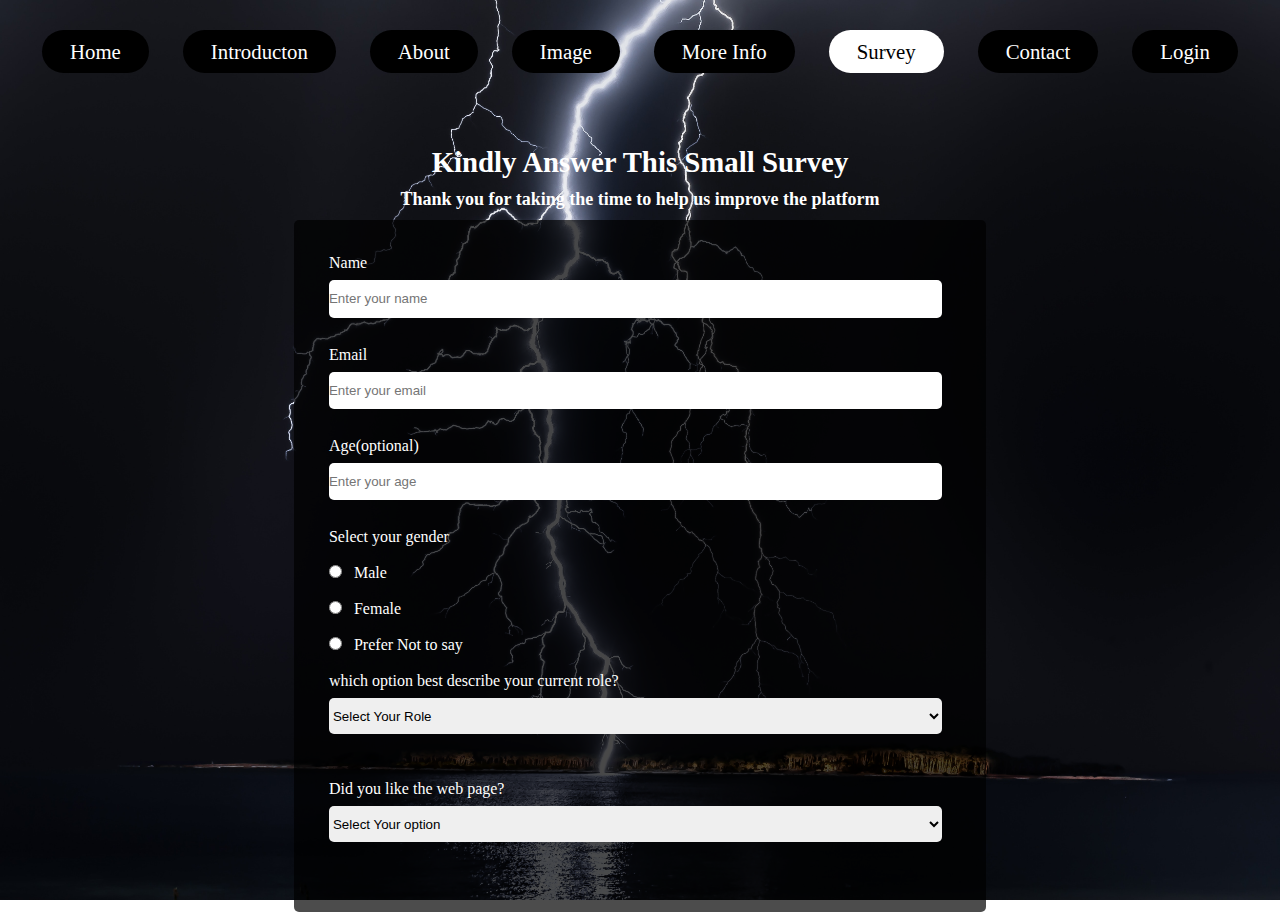
<file: surveyform.html>
<!DOCTYPE html>
<html>
<head>
	<title>Survey Form</title>
	<link rel="stylesheet" type="text/css" href="surveyform.css">
	<style>
		#container{
      	text-align: center;
      }
	</style>
</head>
<body><div id="container">
            <br>
            <br>
            <!---the start of button--->
                <a href="index.html" class="bnt jk btn-sm">Home</a>
                <a href="Introducton.html" class="bnt jk btn-sm">Introducton</a>
                <a href="About.html" class="bnt jk btn-sm">About</a>
                <a href="image.html" class="bnt jk btn-sm">Image</a>
                <a href="Traditional Methods of Fishing in Goa.html" class="bnt jk btn-sm">More Info</a>
                <a href="surveyform.html" class="bnt kj btn-sm">Survey</a>
                <a href="contact.html" class="bnt jk btn-sm">Contact</a>
                <a href="login/login.html" class="bnt jk btn-sm">Login</a>
 
 <!---the end of button--->
	</div>

 <div class="headind">
 	<h1 id="head">Kindly Answer This Small Survey</h1>
 	<h2 id="subheading">Thank you for taking the time to help us improve the platform</h2>
 </div>
 <form>
 	<div id="content1">
 		<label>Name</label> <br><br>
 		<input type="name" name="name" placeholder="Enter your name" class="box"><br><br>
 		<label>Email</label> <br><br>
 		<input type="email" name="email" placeholder="Enter your email" class="box"><br><br>
 		<label>Age(optional)</label> <br><br>
 		<input type="age" name="age" placeholder="Enter your age" class="box"><br><br>


 	<label id="head1">Select your gender</label><br><br>
 	<input type="radio" name="radio" class="larger">&nbsp&nbsp&nbspMale<br><br>
 	<input type="radio" name="radio" class="larger">&nbsp&nbsp&nbspFemale<br><br>
 	<input type="radio" name="radio" class="larger">&nbsp&nbsp&nbspPrefer Not to say<br><br>


 		<label>which option best describe your current role?</label><br><br>
 	
 	<div id="option1">
 		<select>
 			<option name="Select Your Role">Select Your Role</option>
 			<option value="Student">Student</option>
 			<option value="Full Time Job">Full Time Job</option>
 			<option value="Full Time Learner">Full Time Learner</option>
 			<option value="Prefer Not to say">Prefer Not to say</option>
 			<option value="other">other</option>
 		</select>
 	</div>
 	<br>
 	<br>
 	<label>Did you like the web page?</label><br><br>
 	<div id="option2">
 		<select>
 			<option name="Select Your option">Select Your option</option>
 			<option value="Very Bad">Very bad</option>
 			<option value="Bad">Bad</option>
 			<option value="neutral">neutral</option>
 			<option value="Good">Good</option>
 			<option value="Very Good">Very Good</option>
        </select>
 	</div>
 </form>
</body>
</html>
</file>
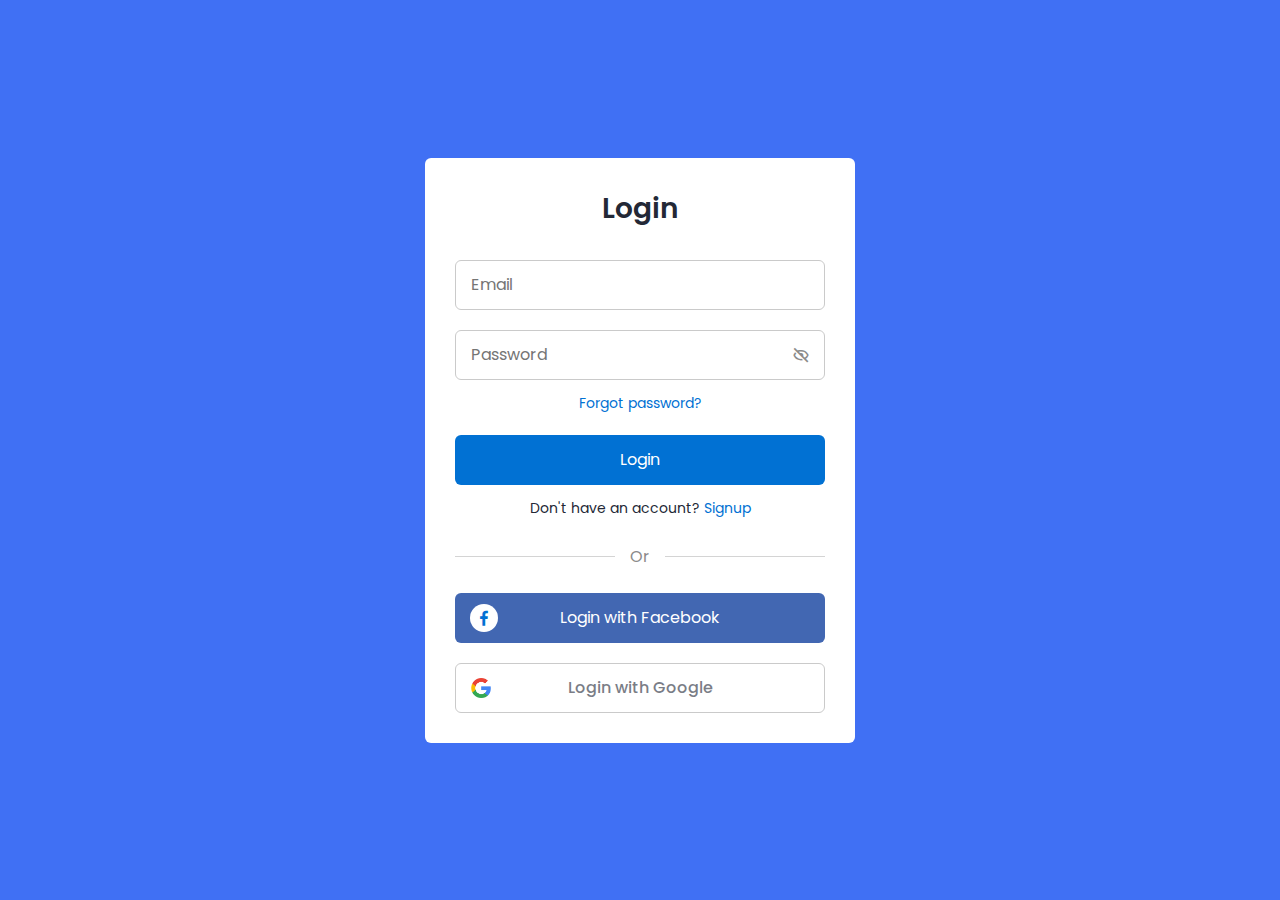
<file: login/login.html>
<!DOCTYPE html>
 
    <html lang="en">
    <head>
        <meta charset="UTF-8">
        <meta http-equiv="X-UA-Compatible" content="IE=edge">
        <meta name="viewport" content="width=device-width, initial-scale=1.0">
        <title> Responsive Login and Signup Form </title>

        <!-- CSS -->
        <link rel="stylesheet" href="css/style.css">
                
        <!-- Boxicons CSS -->
        <link href='https://unpkg.com/boxicons@2.1.2/css/boxicons.min.css' rel='stylesheet'>
                        
    </head>
    <body>
        <section class="container forms">
            <div class="form login">
                <div class="form-content">
                    <header>Login</header>
                    <form action="#">
                        <div class="field input-field">
                            <input type="email" placeholder="Email" class="input">
                        </div>

                        <div class="field input-field">
                            <input type="password" placeholder="Password" class="password">
                            <i class='bx bx-hide eye-icon'></i>
                        </div>

                        <div class="form-link">
                            <a href="#" class="forgot-pass">Forgot password?</a>
                        </div>

                        <div class="field button-field">
                            <button>Login</button>
                        </div>
                    </form>

                    <div class="form-link">
                        <span>Don't have an account? <a href="#" class="link signup-link">Signup</a></span>
                    </div>
                </div>

                <div class="line"></div>

                <div class="media-options">
                    <a href="#" class="field facebook">
                        <i class='bx bxl-facebook facebook-icon'></i>
                        <span>Login with Facebook</span>
                    </a>
                </div>

                <div class="media-options">
                    <a href="#" class="field google">
                        <img src="images/google.png" alt="" class="google-img">
                        <span>Login with Google</span>
                    </a>
                </div>

            </div>

            <!-- Signup Form -->

            <div class="form signup">
                <div class="form-content">
                    <header>Signup</header>
                    <form action="#">
                        <div class="field input-field">
                            <input type="email" placeholder="Email" class="input">
                        </div>

                        <div class="field input-field">
                            <input type="password" placeholder="Create password" class="password">
                        </div>

                        <div class="field input-field">
                            <input type="password" placeholder="Confirm password" class="password">
                            <i class='bx bx-hide eye-icon'></i>
                        </div>

                        <div class="field button-field">
                            <button>Signup</button>
                        </div>
                    </form>

                    <div class="form-link">
                        <span>Already have an account? <a href="#" class="link login-link">Login</a></span>
                    </div>
                </div>

                <div class="line"></div>

                <div class="media-options">
                    <a href="#" class="field facebook">
                        <i class='bx bxl-facebook facebook-icon'></i>
                        <span>Login with Facebook</span>
                    </a>
                </div>

                <div class="media-options">
                    <a href="#" class="field google">
                        <img src="images/google.png" alt="" class="google-img">
                        <span>Login with Google</span>
                    </a>
                </div>

            </div>
        </section>

        <!-- JavaScript -->
        <script src="js/script.js"></script>
    </body>
</html>
</file>
<file: about/about.css>
a.bnt{
	text-decoration: none; 
	padding: 10px 28px;
	border-radius: 25px;
	margin:0 15px;
}
.jk{
	color: #fff;
	background-color: black;
}
.kj{
	color:black;
	background-color:#fff;
}
.btn-sm{
padding: 0.25rem 0.5rem;
  font-size: 1.300rem;
  line-height: 1.5;
  border-radius: 0.05;
}
#left{
	width: 45%;
	float: left;
	background-color: white;
	margin: 30px;
}
#right{
	width: 45%;
	float: right;
	background-color: white;
	margin: 30px;
}
#left1{
	width: 45%;
	height: 45vh;
	float: left;
	background-color: #c8dfea;
	margin: 0px;
}
#right2{
	width: 50%;
	height: 45vh;
	float: right;
	background-color: #c8dfea;
	margin: 0px;
}
h1{
	font-size: 40px;
}
p{
	color: black;
}
.font1{
	font-size: 25px;
}
</file>
<file: crabe/crabe.css>
body{
	margin: 0;
	padding: 0;
	background-color: #55ffe3;
	font-family: 'Poppins', sans-serif;
}
a{
	text-decoration: none;
}
.container{
	width: 1100px;
	max-height: 100%;
	margin: 0 auto;
}
.row{
	display: flex;
	align-items: center;
	justify-content: space-between;
}
.card{
	flex: 1 1 21rem;
	margin: 10px 20px;
	background: #fff;
	box-shadow: 0 0 15px rgba(0, 0, 0, 0.4);
}
a.bnt{
	text-decoration: none; 
	padding: 10px 45px;
	border-radius: 25px;
	margin:0 15px;
}
.jk{
	color: #fff;
	background-color: black;
}
.btn-sm{
padding: 0.25rem 0.5rem;
  font-size: 1.300rem;
  line-height: 1.5;
  border-radius: 0.05;
}
</file>
<file: Stripped Grey Mullet/Stripped Grey Mullet.css>
body{
	margin: 0;
	padding: 0;
	background-color: #55ffe3;
	font-family: 'Poppins', sans-serif;
}
a{
	text-decoration: none;
}
.container{
	width: 1100px;
	max-height: 100%;
	margin: 0 auto;
}
.row{
	display: flex;
	align-items: center;
	justify-content: space-between;
}
.card{
	flex: 1 1 21rem;
	margin: 10px 20px;
	background: #fff;
	box-shadow: 0 0 15px rgba(0, 0, 0, 0.4);
}
a.bnt{
	text-decoration: none; 
	padding: 10px 45px;
	border-radius: 25px;
	margin:0 15px;
}
.jk{
	color: #fff;
	background-color: black;
}
.btn-sm{
padding: 0.25rem 0.5rem;
  font-size: 1.300rem;
  line-height: 1.5;
  border-radius: 0.05;
}
</file>
<file: surveyform.css>
*{
	margin:0;
	padding: 0;
}
body{
	background-image: url(fish/pexels-philippe-donn-1114690.jpg);
	background-size: 100% 100%;
	background-attachment: fixed;
	color: #fff;
}
.headind{
	text-align: center;
	width: 100%;
	margin: auto;
	margin-top: 79px;
}
#head{
	font-size: 1.8em;
}
#subheading{
	font-size: 18px;
	margin-top: 10px;
}
#content1{
          width: 90%;
          margin: auto;
}
form{
	background-color: rgba(0, 0, 0, 0.7);
	padding-top: 34px;
	display: flex;
	align-items: center;
	justify-content: center;
	width: 54%;
	border-radius: 5px;
	margin: auto;
	margin-top: 10px;
	padding-bottom: 60px;
}
form .box{
	width: 98.5%;
	height: 2.8em;
	position: relative;
	bottom: 10px;
	border: 0;
	border-radius: 5px;
}
#option1 select{
	width: 98.5%;
	height: 2.7em;
	position: relative;
	bottom: 10px;
	border-radius: 5px;
	border: 0;
}
#option2 select{
	width: 98.5%;
	height: 2.7em;
	position: relative;
	bottom: 10px;
	border-radius: 5px;
	border: 0;

}
a.bnt{
	text-decoration: none; 
	padding: 10px 28px;
	border-radius: 25px;
	margin:0 15px;
}
.jk{
	color: #fff;
	background-color: black;
}
.kj{
	color:black;
	background-color:#fff;
}
.btn-sm{
padding: 0.25rem 0.5rem;
  font-size: 1.300rem;
  line-height: 1.5;
  border-radius: 0.05;
}
</file>
<file: login/css/style.css>
/* Google Fonts - Poppins */
@import url('https://fonts.googleapis.com/css2?family=Poppins:wght@300;400;500;600&display=swap');

*{
    margin: 0;
    padding: 0;
    box-sizing: border-box;
    font-family: 'Poppins', sans-serif;
}
.container{
    height: 100vh;
    width: 100%;
    display: flex;
    align-items: center;
    justify-content: center;
    background-color: #4070f4;
    column-gap: 30px;
}
.form{
    position: absolute;
    max-width: 430px;
    width: 100%;
    padding: 30px;
    border-radius: 6px;
    background: #FFF;
}
.form.signup{
    opacity: 0;
    pointer-events: none;
}
.forms.show-signup .form.signup{
    opacity: 1;
    pointer-events: auto;
}
.forms.show-signup .form.login{
    opacity: 0;
    pointer-events: none;
}
header{
    font-size: 28px;
    font-weight: 600;
    color: #232836;
    text-align: center;
}
form{
    margin-top: 30px;
}
.form .field{
    position: relative;
    height: 50px;
    width: 100%;
    margin-top: 20px;
    border-radius: 6px;
}
.field input,
.field button{
    height: 100%;
    width: 100%;
    border: none;
    font-size: 16px;
    font-weight: 400;
    border-radius: 6px;
}
.field input{
    outline: none;
    padding: 0 15px;
    border: 1px solid#CACACA;
}
.field input:focus{
    border-bottom-width: 2px;
}
.eye-icon{
    position: absolute;
    top: 50%;
    right: 10px;
    transform: translateY(-50%);
    font-size: 18px;
    color: #8b8b8b;
    cursor: pointer;
    padding: 5px;
}
.field button{
    color: #fff;
    background-color: #0171d3;
    transition: all 0.3s ease;
    cursor: pointer;
}
.field button:hover{
    background-color: #016dcb;
}
.form-link{
    text-align: center;
    margin-top: 10px;
}
.form-link span,
.form-link a{
    font-size: 14px;
    font-weight: 400;
    color: #232836;
}
.form a{
    color: #0171d3;
    text-decoration: none;
}
.form-content a:hover{
    text-decoration: underline;
}
.line{
    position: relative;
    height: 1px;
    width: 100%;
    margin: 36px 0;
    background-color: #d4d4d4;
}
.line::before{
    content: 'Or';
    position: absolute;
    top: 50%;
    left: 50%;
    transform: translate(-50%, -50%);
    background-color: #FFF;
    color: #8b8b8b;
    padding: 0 15px;
}
.media-options a{
    display: flex;
    align-items: center;
    justify-content: center;
}
a.facebook{
    color: #fff;
    background-color: #4267b2;
}
a.facebook .facebook-icon{
    height: 28px;
    width: 28px;
    color: #0171d3;
    font-size: 20px;
    border-radius: 50%;
    display: flex;
    align-items: center;
    justify-content: center;
    background-color: #fff;
}
.facebook-icon,
img.google-img{
    position: absolute;
    top: 50%;
    left: 15px;
    transform: translateY(-50%);
}
img.google-img{
    height: 20px;
    width: 20px;
    object-fit: cover;
}
a.google{
    border: 1px solid #CACACA;
}
a.google span{
    font-weight: 500;
    opacity: 0.6;
    color: #232836;
}

@media screen and (max-width: 400px) {
    .form{
        padding: 20px 10px;
    }
    
}
</file>
